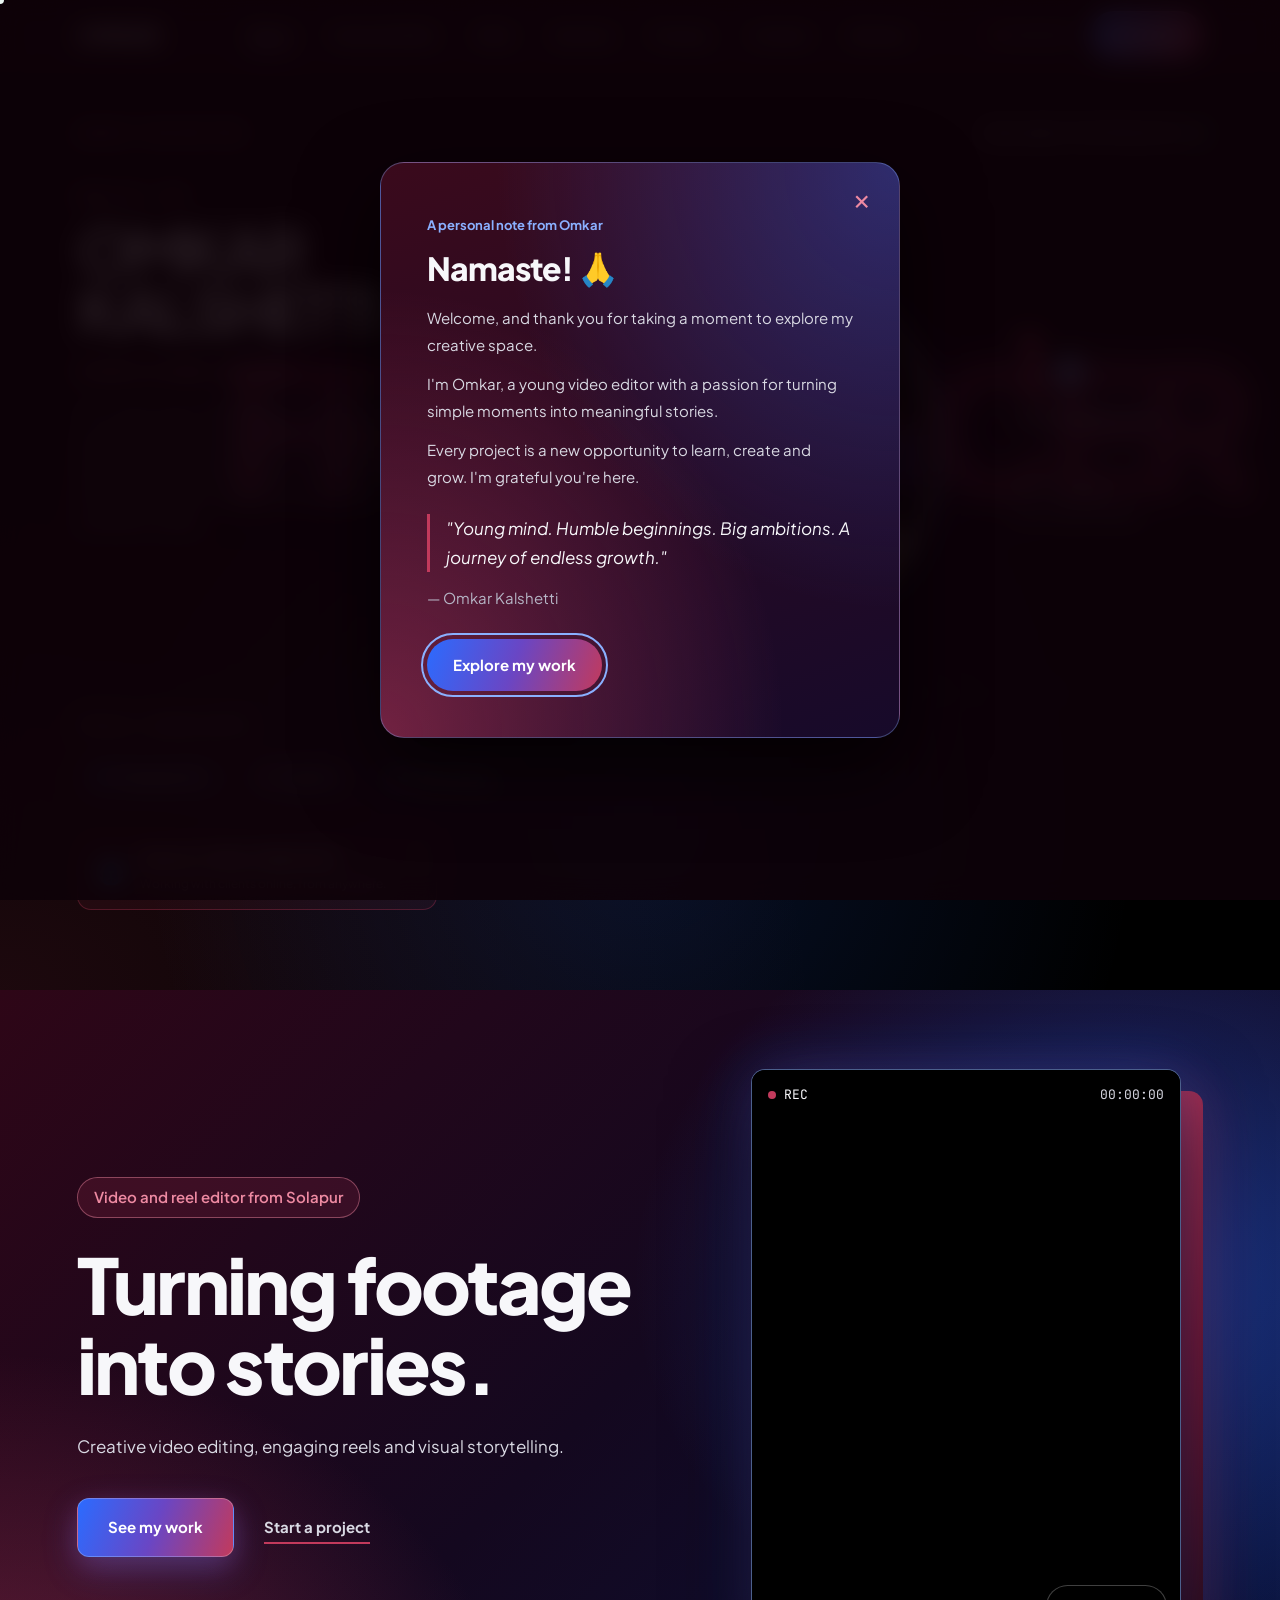
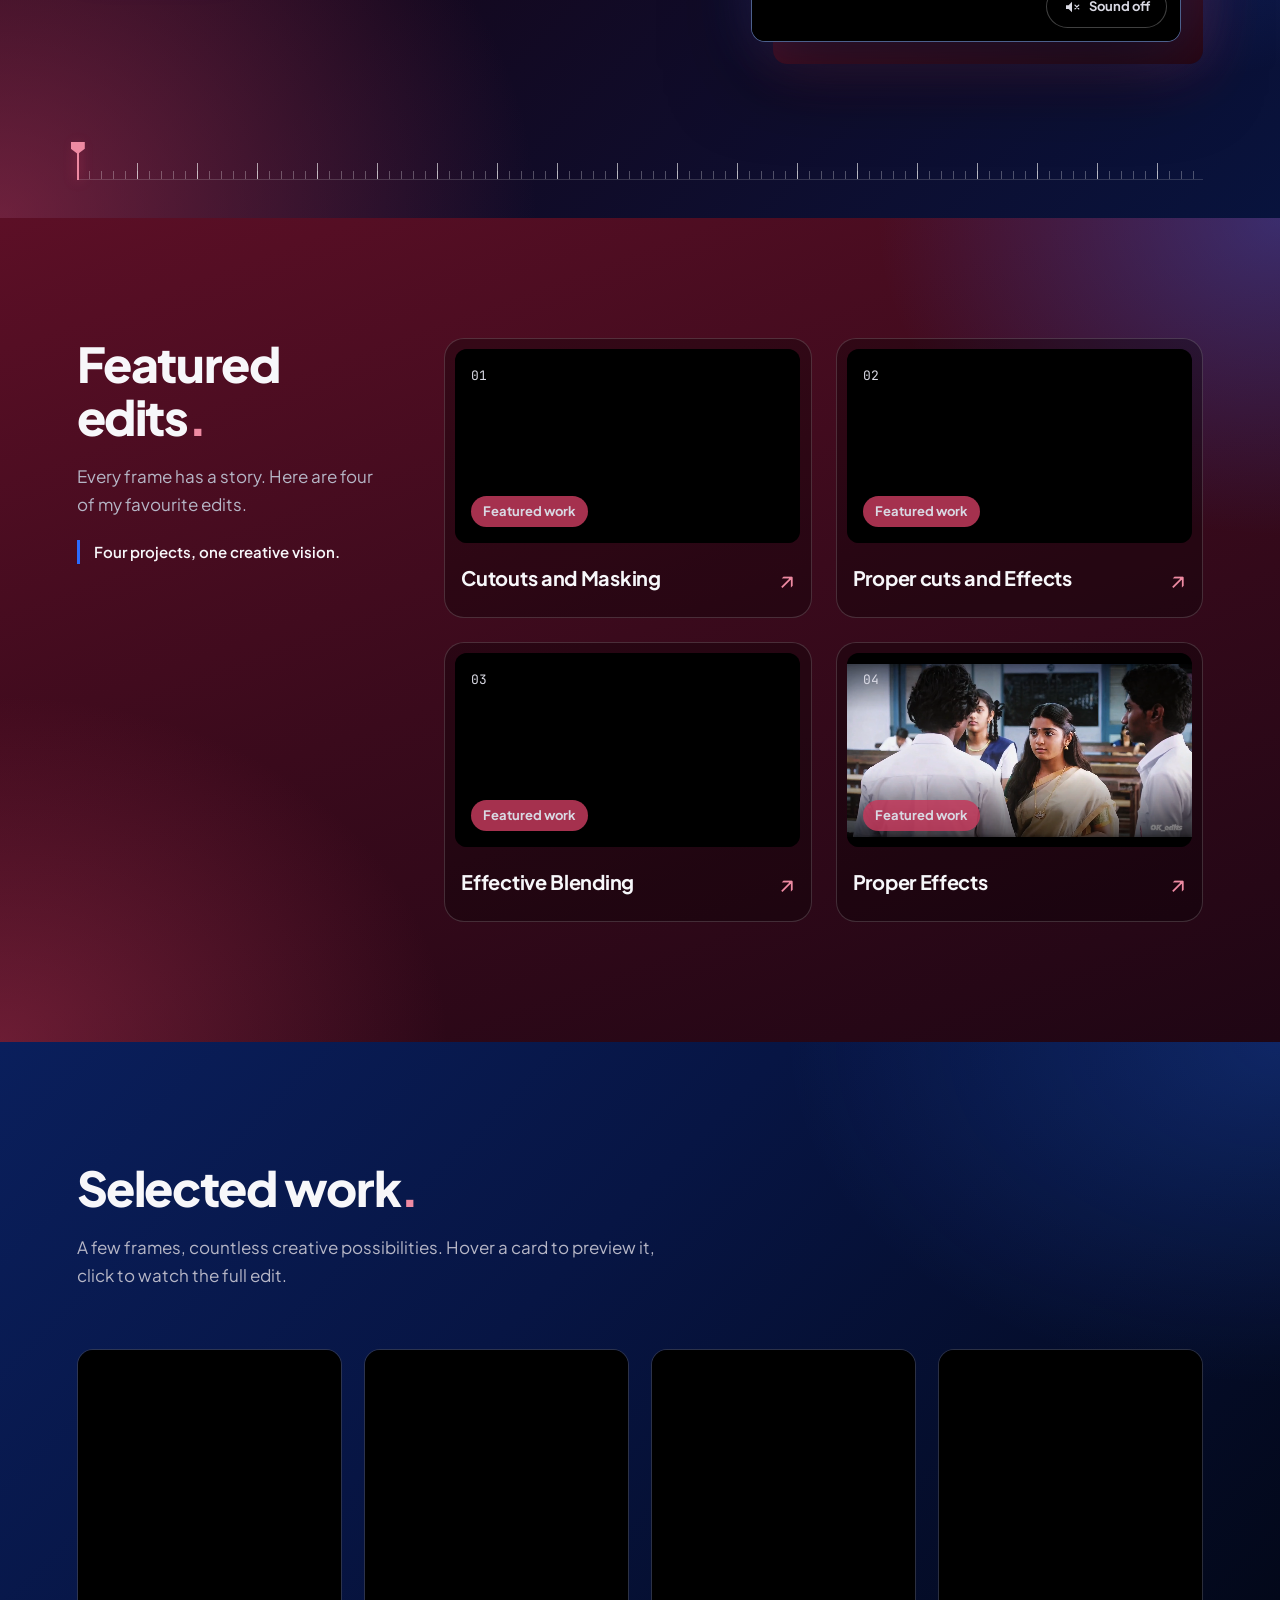
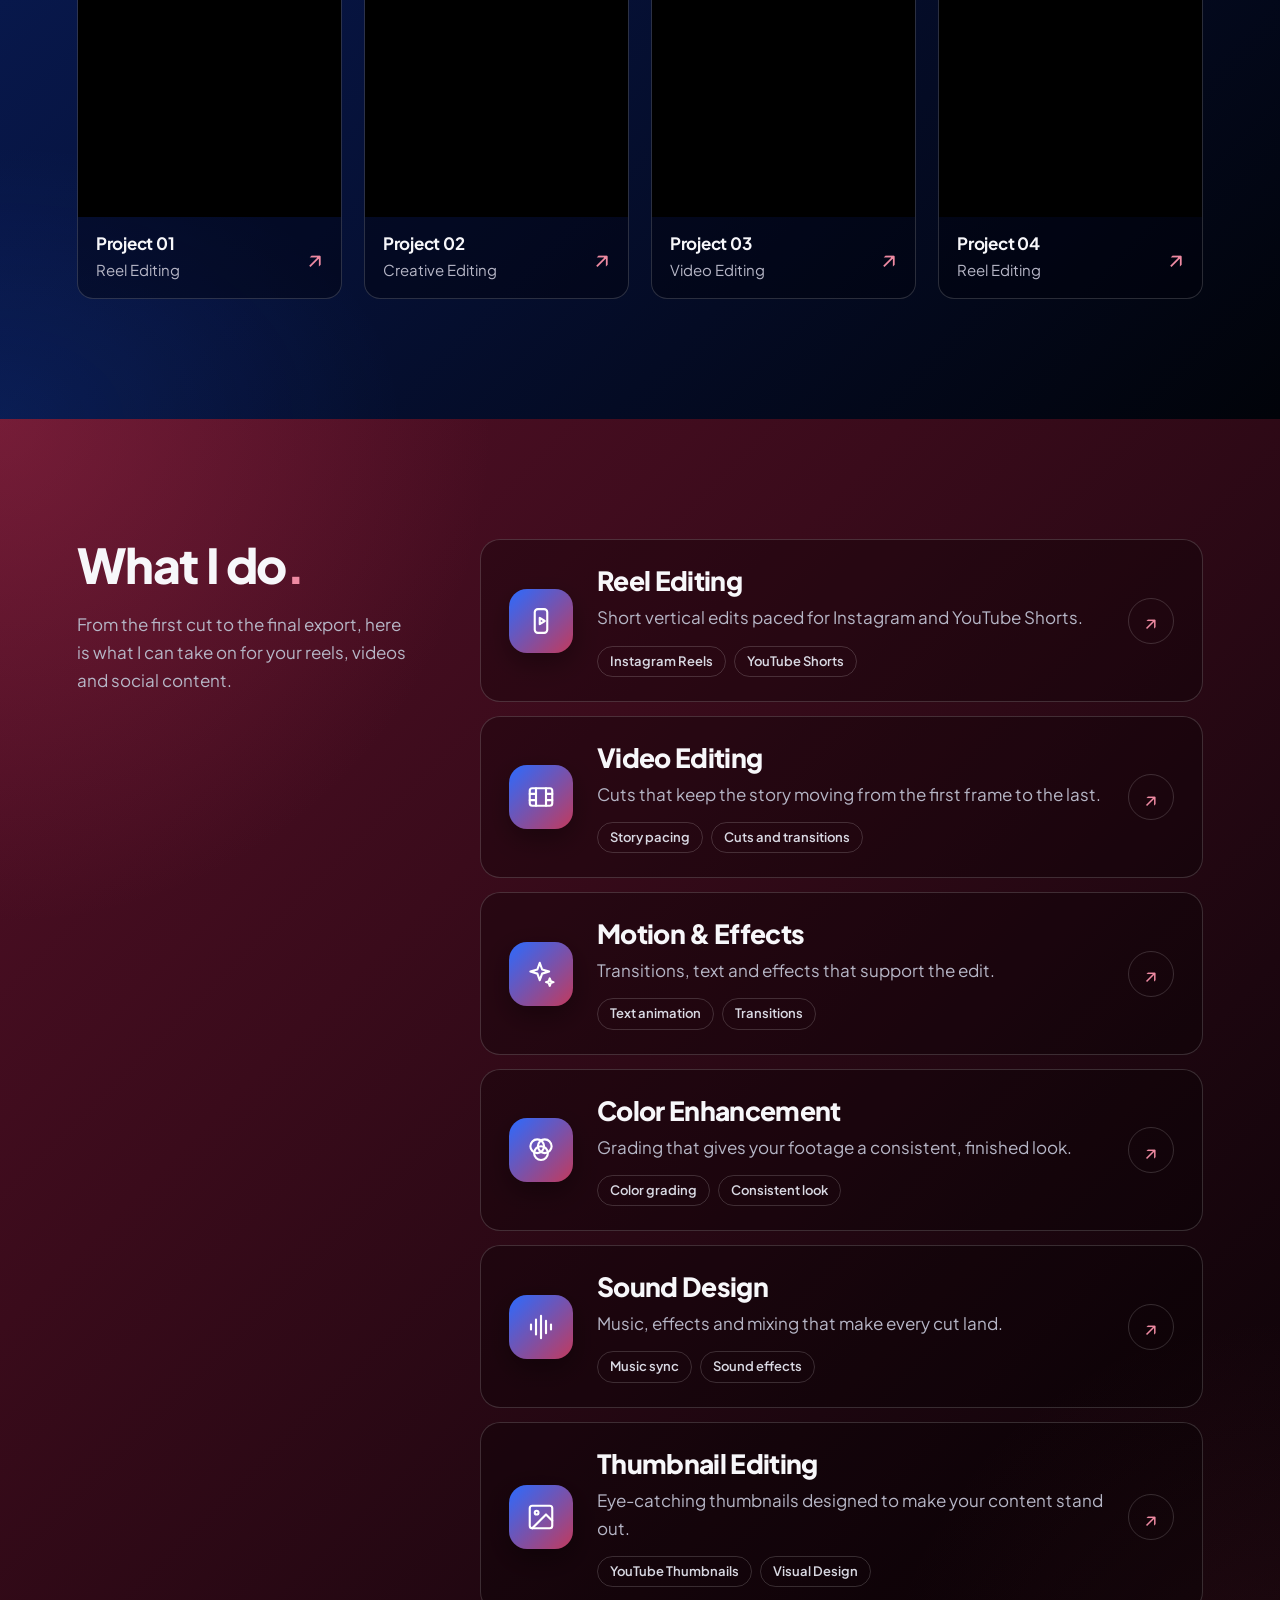
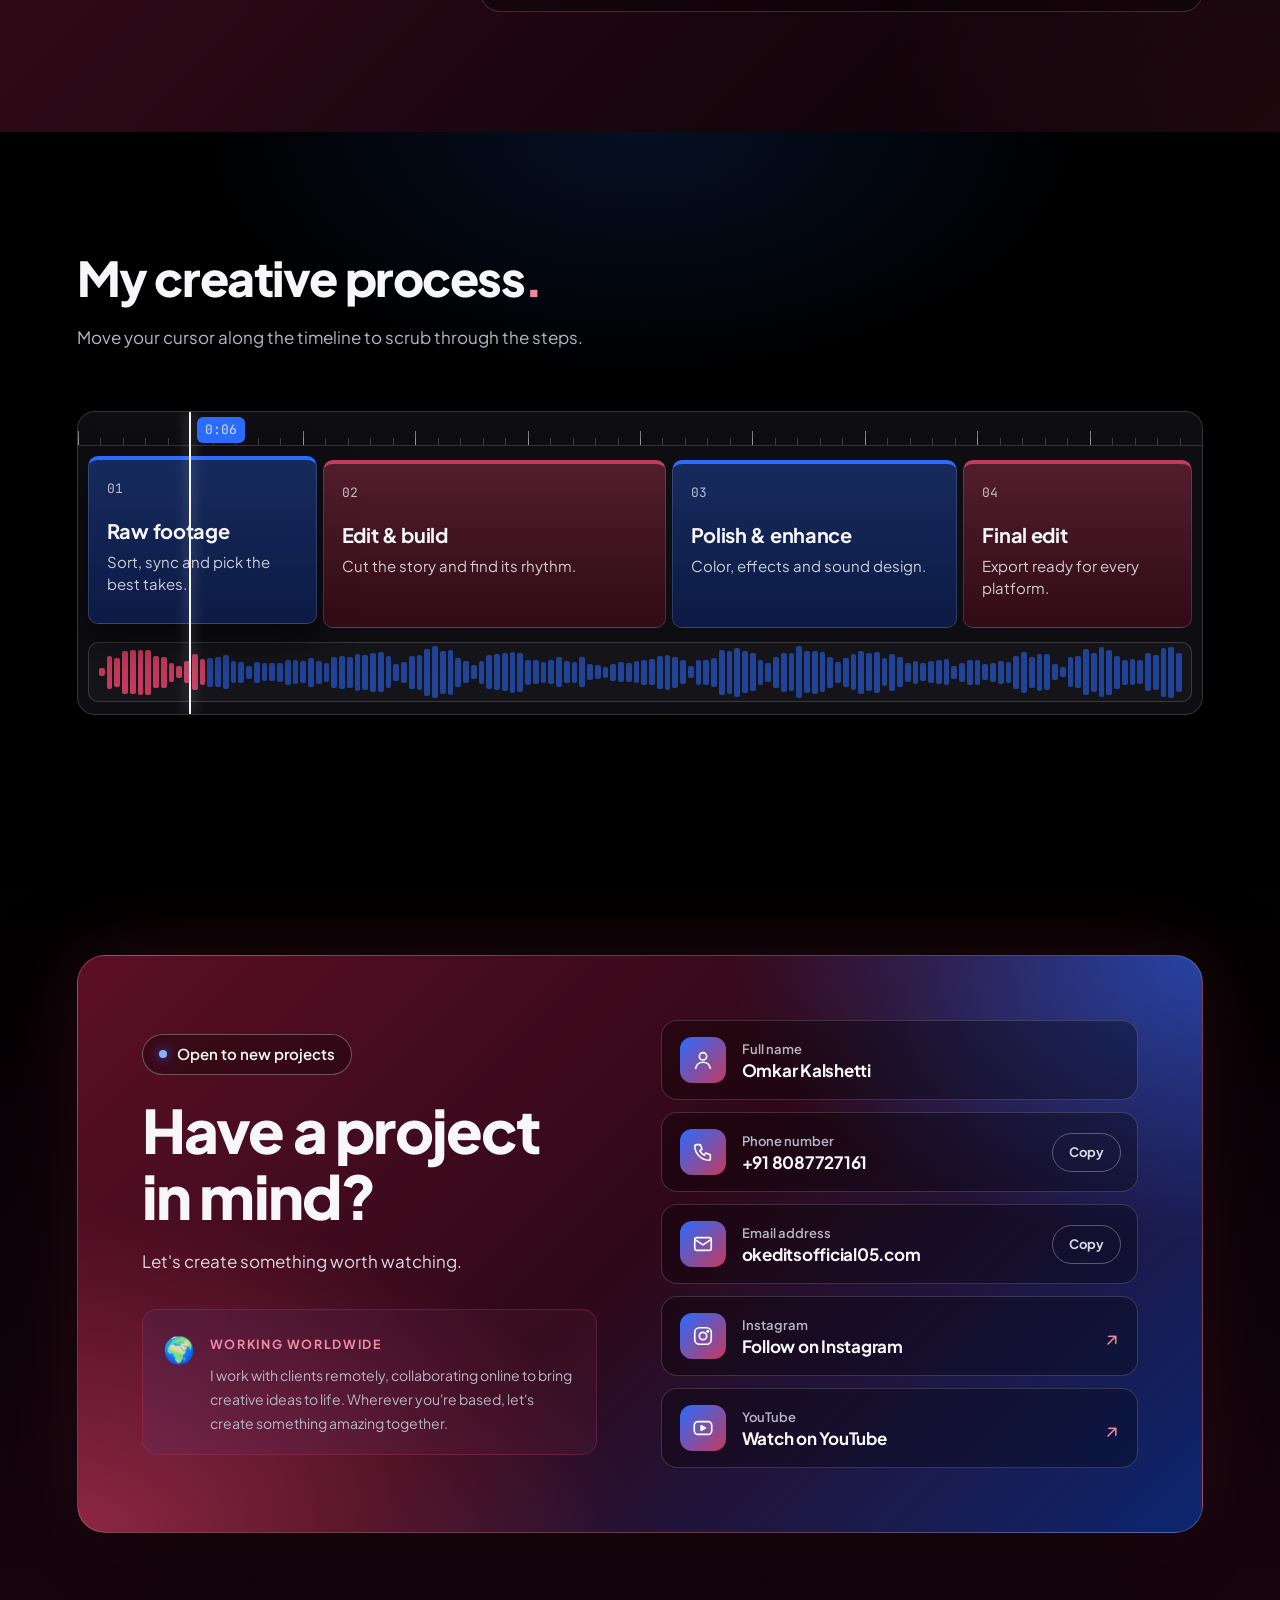
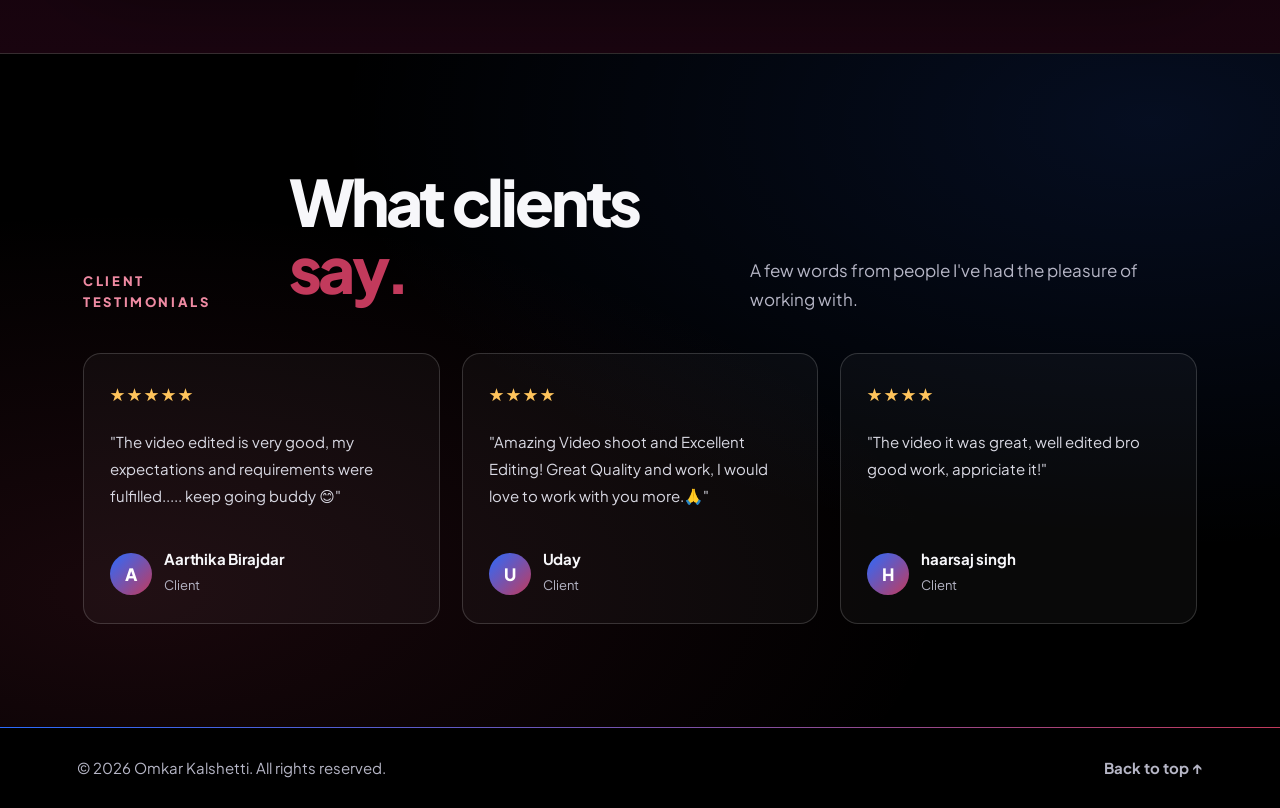
<file: index.html>
<!DOCTYPE html>
<html lang="en">

<head>
    <meta charset="UTF-8">
    <meta name="viewport" content="width=device-width, initial-scale=1.0">
    <meta name="theme-color" content="#000000">

    <title>Omkar Kalshetti | Video Editor</title>

    <meta name="description"
        content="Portfolio of Omkar Kalshetti, video and reel editor from Solapur, Maharashtra.">

    <link rel="icon" href="data:image/svg+xml,%3Csvg xmlns='http://www.w3.org/2000/svg' viewBox='0 0 32 32'%3E%3Crect width='32' height='32' rx='8' fill='%23000'/%3E%3Ctext x='6' y='23' font-size='20' font-weight='800' fill='%23fff' font-family='sans-serif'%3EO%3C/text%3E%3Ccircle cx='25' cy='23' r='3' fill='%23c23a5c'/%3E%3C/svg%3E">

    <link rel="preconnect" href="https://fonts.googleapis.com">
    <link rel="preconnect" href="https://fonts.gstatic.com" crossorigin>
    <link href="https://fonts.googleapis.com/css2?family=Plus+Jakarta+Sans:wght@400;500;600;700;800&family=JetBrains+Mono:wght@500&display=swap" rel="stylesheet">
    <link rel="stylesheet" href="style.css">
</head>

<body>

    <a class="skip-link" href="#main">Skip to content</a>

    <!-- Scroll progress: the page is a timeline, this is the playhead -->
    <div class="scroll-progress" id="scrollProgress" aria-hidden="true"></div>

    <!-- NAVIGATION -->
    <header class="navbar" id="navbar">

        <a href="#home" class="logo" aria-label="Omkar Kalshetti, back to top">
            OMKAR<span>.</span>
        </a>

        
<nav id="mainNav" aria-label="Main navigation">
    <a href="#about">About</a>
    <a href="#showreel">Featured Edits</a>
    <a href="#work">Work</a>
    <a href="#services">Services</a>
    <a href="#process">Process</a>
    <a href="#contact">Contact</a>
    <a href="#reviews">Reviews</a>
</nav>


        <div class="nav-right">
            <span class="timecode" aria-hidden="true">
                <i class="timecode-dot"></i>
                <span id="scrollTimecode">00:00:00</span>
            </span>

            <a href="#contact" class="nav-button magnetic">Let's talk</a>

            <button class="menu-toggle" id="menuToggle" type="button"
                aria-label="Open menu" aria-expanded="false"
                aria-controls="mainNav">
                <span></span><span></span>
            </button>
        </div>

    </header>


    <main id="main">

    <!-- ABOUT SECTION -->
<section class="about" id="about">

    <div class="about-topline">
        <span>ABOUT THE EDITOR</span>
        <span class="about-availability">AVAILABLE FOR PROJECTS <i></i></span>
    </div>

    <div class="about-stage">

        <!-- INTRODUCTION -->
        <div class="about-copy">
            <p class="about-hello">HELLO, I'M</p>

            <h2>
                OMKAR<br>
                KALSHETTI<span>.</span>
            </h2>

            <h3>VIDEO &amp; REEL EDITOR</h3>

            <p class="about-description">
                I'm a video editor from Solapur, Maharashtra,
                passionate about turning raw footage into
                engaging visual stories. I enjoy experimenting
                with creative edits, smooth transitions and
                cinematic visuals.
            </p>
        </div>

        <!-- PORTRAIT -->
        <div class="about-portrait">
            <span class="about-background-word" style="font-size: clamp(6rem, 14vw, 13rem); white-space: nowrap;">FREELANCER</span>

            <img
                src="assets/images/omkar.png"
                alt="Omkar Kalshetti - Video Editor"
            >
        </div>

        <!-- EXPERIENCE -->
        <div class="about-stats">
            <div class="about-stat">
                <strong>1<span>+</span></strong>
                <p>YEAR EXPERIENCE</p>
            </div>

            <div class="about-side-note">
                Turning ideas<br>
                into visual stories.
            </div>
        </div>

    </div>

    <!-- SOFTWARE TOOLS -->
    <div class="about-tools">
        <p>TOOLS I WORK WITH</p>

        <div class="tools" aria-label="Editing tools">
            <span>Premiere Pro</span>
            <span>CapCut</span>
            <span>Photoshop</span>
        </div>
        <div class="about-remote">
    <span class="remote-icon">🌐</span>
    <div>
        <strong>Remote / Online Collaboration</strong>
        <p>Working with clients online, from anywhere.</p>
    </div>
</div>
    </div>

</section>








    <!-- HERO SECTION -->
    <section class="hero" id="home">

        <div class="hero-content">

            <p class="hero-kicker">Video and reel editor from Solapur</p>

            <h1>
                <span class="line"><span>Turning footage</span></span>
                <span class="line"><span>into stories.</span></span>
            </h1>

            <p class="hero-description">
                Creative video editing, engaging reels
                and visual storytelling.
            </p>

            <div class="hero-actions">
                <a href="#work" class="primary-button magnetic">See my work</a>
                <a href="#contact" class="text-link">Start a project</a>
            </div>

        </div>

        <div class="hero-visual" id="heroVisual">

            <div class="monitor">

                <video id="heroVideo" class="rotate-ccw" autoplay muted loop playsinline>
                    <source src="assets/videos/project-07.mp4" type="video/mp4">
                </video>

                <div class="monitor-bar" aria-hidden="true">
                    <span class="rec"><i></i>REC</span>
                    <span id="heroTimecode">00:00:00</span>
                </div>

            </div>

            <button
                class="hero-audio-toggle"
                id="heroAudioToggle"
                type="button"
                aria-label="Turn sound on"
                aria-pressed="false"
                title="Turn sound on"
            >
                <svg class="icon-off" viewBox="0 0 24 24" width="18" height="18" aria-hidden="true">
                    <path d="M4 9.5v5h3.5L12 19V5L7.5 9.5H4z" fill="currentColor"/>
                    <path d="M16 9.5l5 5m0-5l-5 5" fill="none" stroke="currentColor" stroke-width="1.8" stroke-linecap="round"/>
                </svg>
                <svg class="icon-on" viewBox="0 0 24 24" width="18" height="18" aria-hidden="true">
                    <path d="M4 9.5v5h3.5L12 19V5L7.5 9.5H4z" fill="currentColor"/>
                    <path d="M15.5 8.5a5 5 0 0 1 0 7M18 6a8.5 8.5 0 0 1 0 12" fill="none" stroke="currentColor" stroke-width="1.8" stroke-linecap="round"/>
                </svg>
                <span id="heroAudioText">Sound off</span>
            </button>

        </div>

        <!-- Draggable ruler that follows the hero video -->
        <div class="hero-ruler" id="heroRuler" aria-hidden="true">
            <div class="hero-playhead" id="heroPlayhead"></div>
        </div>

    </section>



    <!-- FEATURED EDITS -->
    <section class="showreel" id="showreel">

        <div class="showreel-heading">

            <h2>Featured edits<span>.</span></h2>

            <p class="showreel-description">
                Every frame has a story. Here are four of my favourite edits.
            </p>

            <p class="showreel-count">Four projects, one creative vision.</p>

        </div>


        <div class="showreel-grid">

            <!-- VIDEO ONE -->
            <article class="showreel-card">

                <div class="showreel-video">

                    <video class="featured-video rotate-ccw" playsinline preload="metadata">
                        <source src="assets/videos/project-05.mp4" type="video/mp4">
                    </video>

                    <div class="video-overlay">

                        <span class="video-number">01</span>

                        <span class="video-label">Featured work</span>

                    </div>

                </div>

                <div class="showreel-info">

                    <div>
                        <h3>Cutouts and Masking</h3>
                        
                    </div>

                    <span class="showreel-arrow" aria-hidden="true">↗</span>

                </div>

            </article>


            <!-- VIDEO TWO -->
            <article class="showreel-card">

                <div class="showreel-video">

                    <video class="featured-video rotate-ccw" playsinline preload="metadata">
                        <source src="assets/videos/project-06.mp4" type="video/mp4">
                    </video>

                    <div class="video-overlay">

                        <span class="video-number">02</span>

                        <span class="video-label">Featured work</span>

                    </div>

                </div>

                <div class="showreel-info">

                    <div>
                        <h3>Proper cuts and Effects</h3>
                        
                    </div>

                    <span class="showreel-arrow" aria-hidden="true">↗</span>

                </div>

            </article>
            <!-- VIDEO THREE -->
<article class="showreel-card">

    <div class="showreel-video">

        <video class="featured-video rotate-cw" playsinline preload="metadata">
            <source src="assets/videos/project-08.mp4" type="video/mp4">
        </video>

        <div class="video-overlay">
            <span class="video-number">03</span>
            <span class="video-label">Featured work</span>
        </div>

    </div>

    <div class="showreel-info">

        <div>
            <h3>Effective Blending</h3>
            
        </div>

        <span class="showreel-arrow" aria-hidden="true">↗</span>

    </div>

</article>
<!-- VIDEO FOUR -->
<article class="showreel-card">

    <div class="showreel-video">

        <video class="featured-video rotate-cw" playsinline preload="metadata">
            <source src="assets/videos/project-09.webm" type="video/webm">
        </video>

        <div class="video-overlay">
            <span class="video-number">04</span>
            <span class="video-label">Featured work</span>
        </div>

    </div>

    <div class="showreel-info">
        <div>
            <h3>Proper Effects</h3>
            
        </div>

        <span class="showreel-arrow" aria-hidden="true">↗</span>
    </div>

</article>

        </div>

    </section>



    <!-- SELECTED WORK -->
    <section class="work" id="work">

        <div class="section-head">
            <h2>Selected work<span>.</span></h2>

            <p class="work-description">
                A few frames, countless creative possibilities.
                Hover a card to preview it, click to watch the full edit.
            </p>
        </div>


        <div class="project-grid">

            <!-- PROJECT ONE -->
            <article class="project-card" data-title="Project One">

                <div class="project-media">

                    <video muted loop playsinline preload="metadata">
                        <source src="assets/videos/project-01.mp4" type="video/mp4">
                    </video>

                </div>

                <div class="project-info">

                    <div>
                        <h3>Project 01</h3>
                        <p>Reel Editing</p>
                    </div>

                    <span class="project-arrow" aria-hidden="true">↗</span>

                </div>

            </article>


            <!-- PROJECT TWO -->
            <article class="project-card" data-title="Project Two">

                <div class="project-media">

                    <video muted loop playsinline preload="metadata">
                        <source src="assets/videos/project-02.mp4" type="video/mp4">
                    </video>

                </div>

                <div class="project-info">

                    <div>
                        <h3>Project 02</h3>
                        <p>Creative Editing</p>
                    </div>

                    <span class="project-arrow" aria-hidden="true">↗</span>

                </div>

            </article>


            <!-- PROJECT THREE -->
            <article class="project-card" data-title="Project Three">

                <div class="project-media">

                    <video muted loop playsinline preload="metadata">
                        <source src="assets/videos/project-03.mp4" type="video/mp4">
                    </video>

                </div>

                <div class="project-info">

                    <div>
                        <h3>Project 03</h3>
                        <p>Video Editing</p>
                    </div>

                    <span class="project-arrow" aria-hidden="true">↗</span>

                </div>

            </article>


            <!-- PROJECT FOUR -->
            <article class="project-card" data-title="Project Four">

                <div class="project-media">

                    <video muted loop playsinline preload="metadata">
                        <source src="assets/videos/project-04.mp4" type="video/mp4">
                    </video>

                </div>

                <div class="project-info">

                    <div>
                        <h3>Project 04</h3>
                        <p>Reel Editing</p>
                    </div>

                    <span class="project-arrow" aria-hidden="true">↗</span>

                </div>

            </article>

        </div>

    </section>



    <!-- SERVICES -->
    <section class="services" id="services">

        <div class="services-intro">
            <h2>What I do<span>.</span></h2>
            <p class="services-lead">
                From the first cut to the final export, here is what
                I can take on for your reels, videos and social content.
            </p>
        </div>

        <ul class="service-list">

            <li class="service-row">
                <span class="service-icon"><svg viewBox="0 0 24 24" aria-hidden="true"><rect x="7" y="2.5" width="10" height="19" rx="2.5"/><path d="M11 9.5v5l4-2.5z"/></svg></span>
                <div class="service-text">
                    <h3>Reel Editing</h3>
                    <p>Short vertical edits paced for Instagram and YouTube Shorts.</p>
                    <div class="service-tags"><span>Instagram Reels</span><span>YouTube Shorts</span></div>
                </div>
                <span class="service-arrow" aria-hidden="true">↗</span>
            </li>

            <li class="service-row">
                <span class="service-icon"><svg viewBox="0 0 24 24" aria-hidden="true"><rect x="3" y="5" width="18" height="14" rx="2"/><path d="M8 5v14M16 5v14M3 9.5h5M3 14.5h5M16 9.5h5M16 14.5h5"/></svg></span>
                <div class="service-text">
                    <h3>Video Editing</h3>
                    <p>Cuts that keep the story moving from the first frame to the last.</p>
                    <div class="service-tags"><span>Story pacing</span><span>Cuts and transitions</span></div>
                </div>
                <span class="service-arrow" aria-hidden="true">↗</span>
            </li>

            <li class="service-row">
                <span class="service-icon"><svg viewBox="0 0 24 24" aria-hidden="true"><path d="M11 3l1.9 5.4L18.5 10l-5.6 1.7L11 17l-1.9-5.3L3.5 10l5.6-1.6z"/><path d="M19 15.5l.8 2.2 2.2.8-2.2.8-.8 2.2-.8-2.2-2.2-.8 2.2-.8z"/></svg></span>
                <div class="service-text">
                    <h3>Motion &amp; Effects</h3>
                    <p>Transitions, text and effects that support the edit.</p>
                    <div class="service-tags"><span>Text animation</span><span>Transitions</span></div>
                </div>
                <span class="service-arrow" aria-hidden="true">↗</span>
            </li>

            <li class="service-row">
                <span class="service-icon"><svg viewBox="0 0 24 24" aria-hidden="true"><circle cx="9" cy="9" r="5.5"/><circle cx="15" cy="9" r="5.5"/><circle cx="12" cy="14.5" r="5.5"/></svg></span>
                <div class="service-text">
                    <h3>Color Enhancement</h3>
                    <p>Grading that gives your footage a consistent, finished look.</p>
                    <div class="service-tags"><span>Color grading</span><span>Consistent look</span></div>
                </div>
                <span class="service-arrow" aria-hidden="true">↗</span>
            </li>

            <li class="service-row">
                <span class="service-icon"><svg viewBox="0 0 24 24" aria-hidden="true"><path d="M4 10v4M8 6v12M12 3v18M16 7v10M20 10v4"/></svg></span>
                <div class="service-text">
                    <h3>Sound Design</h3>
                    <p>Music, effects and mixing that make every cut land.</p>
                    <div class="service-tags"><span>Music sync</span><span>Sound effects</span></div>
                </div>
                <span class="service-arrow" aria-hidden="true">↗</span>
            </li>

<!-- THUMBNAIL EDITING -->
<li class="service-row">
    <span class="service-icon">
        <svg viewBox="0 0 24 24" aria-hidden="true">
            <rect x="3" y="3" width="18" height="18" rx="2"/>
            <circle cx="8.5" cy="8.5" r="1.5"/>
            <path d="M21 15l-5-5L5 21"/>
        </svg>
    </span>

    <div class="service-text">
        <h3>Thumbnail Editing</h3>
        <p>Eye-catching thumbnails designed to make your content stand out.</p>
        <div class="service-tags">
            <span>YouTube Thumbnails</span>
            <span>Visual Design</span>
        </div>
    </div>

    <span class="service-arrow" aria-hidden="true">↗</span>
</li>


        </ul>

    </section>



    
    <!-- PROCESS -->
    <section class="process" id="process">

        <div class="section-head">
            <h2>My creative process<span>.</span></h2>
            <p class="process-hint">Move your cursor along the timeline to scrub through the steps.</p>
        </div>

        <div class="timeline" id="timeline">

            <div class="timeline-body" id="timelineBody">

                <div class="timeline-ruler" aria-hidden="true"></div>

                <div class="clips">

                    <article class="clip">
                        <span class="clip-step">01</span>
                        <h3>Raw footage</h3>
                        <p>Sort, sync and pick the best takes.</p>
                    </article>

                    <article class="clip">
                        <span class="clip-step">02</span>
                        <h3>Edit &amp; build</h3>
                        <p>Cut the story and find its rhythm.</p>
                    </article>

                    <article class="clip">
                        <span class="clip-step">03</span>
                        <h3>Polish &amp; enhance</h3>
                        <p>Color, effects and sound design.</p>
                    </article>

                    <article class="clip">
                        <span class="clip-step">04</span>
                        <h3>Final edit</h3>
                        <p>Export ready for every platform.</p>
                    </article>

                </div>

                <div class="waveform" id="waveform" aria-hidden="true"></div>

                <div class="playhead" id="playhead" aria-hidden="true">
                    <span id="playheadTime">0:06</span>
                </div>

            </div>

        </div>

    </section>



    <!-- CONTACT SECTION -->
    <section class="contact" id="contact">

        <div class="contact-panel">

            <div class="contact-intro">

                <p class="contact-status"><i></i>Open to new projects</p>

                <h2>Have a project in mind?</h2>

                <p class="contact-lead">Let's create something worth watching.</p>
                <div class="remote-message">
    <span>🌍</span>
    <div>
        <strong>WORKING WORLDWIDE</strong>
        <p>
            I work with clients remotely, collaborating online
            to bring creative ideas to life. Wherever you're based,
            let's create something amazing together.
        </p>
    </div>
</div>

                

            </div>

            <ul class="contact-list">

                <li class="contact-row">
                    <div class="contact-main">
                        <span class="contact-icon"><svg viewBox="0 0 24 24" aria-hidden="true"><circle cx="12" cy="8" r="4"/><path d="M4 21c1-4.5 4.5-6.5 8-6.5s7 2 8 6.5"/></svg></span>
                        <div>
                            <small>Full name</small>
                            <h3>Omkar Kalshetti</h3>
                        </div>
                    </div>
                </li>

                <li class="contact-row">
                    <a href="tel:+91XXXXXXXXXX" class="contact-main">
                        <span class="contact-icon"><svg viewBox="0 0 24 24" aria-hidden="true"><path d="M5 4h4l2 5-2.5 1.5a11 11 0 0 0 5 5L15 13l5 2v4a2 2 0 0 1-2 2A16 16 0 0 1 3 6a2 2 0 0 1 2-2z"/></svg></span>
                        <div>
                            <small>Phone number</small>
                            <h3>+91 8087727161</h3>
                        </div>
                    </a>
                    <button class="copy-btn" type="button" data-copy="+91 8087727161">Copy</button>
                </li>

                <li class="contact-row">
                    <a href="mailto:your-email@exampl.com" class="contact-main">
                        <span class="contact-icon"><svg viewBox="0 0 24 24" aria-hidden="true"><rect x="3" y="5" width="18" height="14" rx="2"/><path d="M3 7l9 6 9-6"/></svg></span>
                        <div>
                            <small>Email address</small>
                            <h3>okeditsofficial05.com</h3>
                        </div>
                    </a>
                    <button class="copy-btn" type="button" data-copy="okeditsofficial05.com">Copy</button>
                </li>

                <li class="contact-row">
                    <a href="https://www.instagram.com/okedits_18?utm_source=qr&dlrf=NjNqam80N28xNWJx" target="_blank" rel="noopener noreferrer" class="contact-main">
                        <span class="contact-icon"><svg viewBox="0 0 24 24" aria-hidden="true"><rect x="3" y="3" width="18" height="18" rx="5"/><circle cx="12" cy="12" r="4"/><circle cx="17.2" cy="6.8" r=".8" fill="currentColor"/></svg></span>
                        <div>
                            <small>Instagram</small>
                            <h3>Follow on Instagram</h3>
                        </div>
                        <span class="contact-go" aria-hidden="true">↗</span>
                    </a>
                </li>

                <li class="contact-row">
                    <a href="https://youtube.com/@okedits_04?si=cLxcb7mhDh_JuVtX" target="_blank" rel="noopener noreferrer" class="contact-main">
                        <span class="contact-icon"><svg viewBox="0 0 24 24" aria-hidden="true"><rect x="2.5" y="5" width="19" height="14" rx="4"/><path d="M10 9.5v5l4.5-2.5z" fill="currentColor"/></svg></span>
                        <div>
                            <small>YouTube</small>
                            <h3>Watch on YouTube</h3>
                        </div>
                        <span class="contact-go" aria-hidden="true">↗</span>
                    </a>
                </li>

            </ul>

        </div>

    </section>

    

<!-- CLIENT TESTIMONIALS -->
<section class="reviews" id="reviews">

    <div class="reviews-inner">

        <div class="reviews-heading">
            <p class="reviews-kicker">CLIENT TESTIMONIALS</p>
            <h2>What clients <span>say.</span></h2>
            <p class="reviews-lead">
                A few words from people I've had the pleasure of working with.
            </p>
        </div>

        <div class="testimonial-grid">

            <!-- CLIENT REVIEW 1 -->
            <article class="testimonial-card">
                <div class="testimonial-stars">★★★★★</div>
                <p class="testimonial-text">
                    "The video edited is very good, my expectations and requirements were fulfilled..... keep going buddy 😊"
                </p>
                <div class="testimonial-author">
                    <span class="testimonial-avatar">A</span>
                    <div>
                        <h3>Aarthika Birajdar</h3>
                        <span>Client</span>
                    </div>
                </div>
            </article>

            <!-- CLIENT REVIEW 2 -->
            <article class="testimonial-card">
                <div class="testimonial-stars">★★★★</div>
                <p class="testimonial-text">
                    "Amazing Video shoot and Excellent Editing! Great Quality and work, I would love to work with you more.🙏"
                </p>
                <div class="testimonial-author">
                    <span class="testimonial-avatar">U</span>
                    <div>
                        <h3>Uday</h3>
                        <span>Client</span>
                    </div>
                </div>
            </article>

            <!-- CLIENT REVIEW 3 -->
            <article class="testimonial-card">
                <div class="testimonial-stars">★★★★</div>
                <p class="testimonial-text">
                    "The video it was great, well edited bro good work, appriciate it!"
                </p>
                <div class="testimonial-author">
                    <span class="testimonial-avatar">H</span>
                    <div>
                        <h3>haarsaj singh</h3>
                        <span>Client</span>
                    </div>
                </div>
            </article>

        </div>

    </div>

</section>



    </main>



    <!-- FOOTER -->
    <footer>
        <p>© 2026 Omkar Kalshetti. All rights reserved.</p>
        <a href="#home">Back to top ↑</a>
    </footer>



    <!-- VIDEO POPUP -->
    <div class="video-modal" id="videoModal" aria-hidden="true"
        role="dialog" aria-modal="true" aria-label="Video player">

        <p class="modal-hint">Press Esc or click outside to close</p>

        <button class="modal-close" id="closeModal"
            type="button" aria-label="Close video">
            ✕
        </button>

        <div class="modal-player" id="modalPlayer" tabindex="-1">

            <video id="modalVideo" playsinline></video>

            <!-- CUSTOM VIDEO CONTROLS -->
            <div class="modal-controls">

                <button id="modalPlayPause" class="ctrl-play" data-state="paused"
                    type="button" aria-label="Play video"></button>

                <span id="modalCurrentTime">0:00</span>

                <input
                    type="range"
                    id="modalSeek"
                    min="0"
                    max="100"
                    step="any"
                    value="0"
                    aria-label="Video progress"
                >

                <span id="modalDuration">0:00</span>

                <button id="modalMute" class="ctrl-mute" data-muted="false"
                    type="button" aria-label="Mute video">
                    <svg class="icon-on" viewBox="0 0 24 24" width="22" height="22" aria-hidden="true">
                        <path d="M4 9.5v5h3.5L12 19V5L7.5 9.5H4z" fill="currentColor"/>
                        <path d="M15.5 8.5a5 5 0 0 1 0 7M18 6a8.5 8.5 0 0 1 0 12" fill="none" stroke="currentColor" stroke-width="1.8" stroke-linecap="round"/>
                    </svg>
                    <svg class="icon-off" viewBox="0 0 24 24" width="22" height="22" aria-hidden="true">
                        <path d="M4 9.5v5h3.5L12 19V5L7.5 9.5H4z" fill="currentColor"/>
                        <path d="M16 9.5l5 5m0-5l-5 5" fill="none" stroke="currentColor" stroke-width="1.8" stroke-linecap="round"/>
                    </svg>
                </button>

            </div>
        </div>

    </div>



    <!-- WELCOME POPUP -->
    <div class="welcome-overlay" id="welcomePopup"
        role="dialog" aria-modal="true"
        aria-labelledby="welcomeTitle">

        <div class="welcome-card">

            <button class="welcome-close" id="closeWelcome"
                type="button" aria-label="Close welcome message">
                ×
            </button>

            <span class="welcome-label">A personal note from Omkar</span>

            <h2 id="welcomeTitle">Namaste! 🙏</h2>

            <p>
                Welcome, and thank you for taking a moment
                to explore my creative space.
            </p>

            <p>
                I'm Omkar, a young video editor with a passion
                for turning simple moments into meaningful stories.
            </p>

            <p>
                Every project is a new opportunity to learn,
                create and grow. I'm grateful you're here.
            </p>

            <div class="welcome-quote">
                "Young mind. Humble beginnings.
                Big ambitions. A journey of endless growth."
            </div>

            <span class="welcome-signature">
                — Omkar Kalshetti
            </span>

            <button class="welcome-button magnetic" id="explorePortfolio"
                type="button">
                Explore my work
            </button>

        </div>

    </div>



    <!-- JAVASCRIPT -->
    <script src="script.js"></script>

</body>
</html>
</file>
<file: style.css>
/* =========================================
   OMKAR KALSHETTI: VIDEO EDITOR PORTFOLIO
   Black, electric blue and burgundy.
   One font family, one type scale.
========================================= */

:root {
    /* Colour */
    --black: #000000;
    --panel: #0d0d12;

    --blue: #2b6bff;
    --blue-soft: #8ab0ff;
    --blue-deep: #0c2670;
    --navy: #071238;

    --burgundy: #7b1531;
    --burgundy-rich: #5c0f26;
    --burgundy-deep: #2a0714;
    --burgundy-bright: #c23a5c;
    --burgundy-soft: #ee8aa2;

    --white: #f7f7fa;
    --text: #d9d9e3;
    --muted: #b6b6c6;
    --line: rgba(255, 255, 255, .16);

    /* Type: one family, one scale */
    --font: 'Plus Jakarta Sans', 'Inter', system-ui, -apple-system, 'Segoe UI', sans-serif;
    --mono: 'JetBrains Mono', ui-monospace, 'SFMono-Regular', Menlo, monospace;

    --fs-xs: .8125rem;                          /* 13px labels, timecodes */
    --fs-sm: .9375rem;                          /* 15px nav, buttons, meta */
    --fs-base: 1.0625rem;                       /* 17px body */
    --fs-h3: 1.25rem;                           /* 20px card titles */
    --fs-h3-lg: clamp(1.35rem, 2.2vw, 1.65rem); /* service titles */
    --fs-h2: clamp(2rem, 4vw, 3rem);            /* section headings */
    --fs-h2-lg: clamp(2.25rem, 5vw, 3.75rem);   /* closing statement */
    --fs-hero: clamp(2.75rem, 6vw, 5.25rem);

    --pad: clamp(22px, 6vw, 120px);
    --ease: cubic-bezier(.2, .8, .2, 1);
}

*,
*::before,
*::after {
    margin: 0;
    padding: 0;
    box-sizing: border-box;
}

html {
    scroll-behavior: smooth;
    scroll-padding-top: 84px;
    background: var(--black);
}

body {
    background: var(--black);
    color: var(--text);
    font-family: var(--font);
    font-size: var(--fs-base);
    line-height: 1.65;
    overflow-x: hidden;
    -webkit-font-smoothing: antialiased;
}

/* Film grain, very light */
body::after {
    content: "";
    position: fixed;
    inset: 0;
    z-index: 1200;
    pointer-events: none;
    opacity: .05;
    background-image: url("data:image/svg+xml,%3Csvg xmlns='http://www.w3.org/2000/svg' width='160' height='160'%3E%3Cfilter id='n'%3E%3CfeTurbulence type='fractalNoise' baseFrequency='.9' numOctaves='2' stitchTiles='stitch'/%3E%3C/filter%3E%3Crect width='100%25' height='100%25' filter='url(%23n)'/%3E%3C/svg%3E");
}

h1, h2, h3, .logo {
    font-family: var(--font);
    color: var(--white);
}

a {
    color: inherit;
    text-decoration: none;
}

button {
    font: inherit;
    color: inherit;
}

ul {
    list-style: none;
}

section {
    padding: clamp(72px, 10vw, 120px) var(--pad);
}

::selection {
    background: rgba(194, 58, 92, .5);
    color: #fff;
}

.skip-link {
    position: fixed;
    top: -60px;
    left: 16px;
    z-index: 2000;
    padding: 10px 16px;
    border-radius: 8px;
    background: var(--blue);
    color: #fff;
    font-size: var(--fs-sm);
    font-weight: 700;
    transition: top .2s ease;
}

.skip-link:focus {
    top: 12px;
}

a:focus-visible,
button:focus-visible,
[tabindex]:focus-visible,
input:focus-visible {
    outline: 2px solid var(--blue-soft);
    outline-offset: 4px;
}

/* Shared headings */

h2 {
    font-size: var(--fs-h2);
    font-weight: 800;
    line-height: 1.1;
    letter-spacing: -.03em;
}

h2 span {
    color: var(--burgundy-soft);
}

h3 {
    font-size: var(--fs-h3);
    font-weight: 700;
    line-height: 1.25;
    letter-spacing: -.015em;
}

.section-head {
    max-width: 640px;
    margin-bottom: clamp(36px, 5vw, 60px);
}

.section-head h2 {
    margin-bottom: 18px;
}

.work-description,
.process-hint,
.showreel-description,
.services-lead {
    color: var(--muted);
    font-size: var(--fs-base);
    max-width: 50ch;
}

/* =========================================
   NAVIGATION
========================================= */

.scroll-progress {
    position: fixed;
    top: 0;
    left: 0;
    z-index: 1100;
    width: 100%;
    height: 3px;
    transform: scaleX(0);
    transform-origin: left;
    background: linear-gradient(90deg, var(--blue), var(--burgundy-bright));
    box-shadow: 0 0 14px rgba(194, 58, 92, .6);
}

.navbar {
    position: sticky;
    top: 0;
    z-index: 1000;
    min-height: 72px;
    padding: 0 var(--pad);
    display: flex;
    justify-content: space-between;
    align-items: center;
    gap: 24px;
    background: rgba(20, 4, 12, .55);
    border-bottom: 1px solid transparent;
    backdrop-filter: blur(20px) saturate(140%);
    -webkit-backdrop-filter: blur(20px) saturate(140%);
    transition: background .3s ease, border-color .3s ease;
}

.navbar.is-scrolled {
    background: rgba(8, 2, 6, .88);
    border-bottom-color: var(--line);
}

.logo {
    font-size: 1.4rem;
    font-weight: 800;
    letter-spacing: -.03em;
}

.logo span {
    color: var(--burgundy-bright);
}

.navbar nav {
    display: flex;
    align-items: center;
    gap: clamp(20px, 3vw, 44px);
}

.navbar nav a {
    position: relative;
    padding: 6px 0;
    color: var(--muted);
    font-size: var(--fs-sm);
    font-weight: 600;
    transition: color .25s ease;
}

.navbar nav a::after {
    content: "";
    position: absolute;
    left: 0;
    right: 0;
    bottom: 0;
    height: 2px;
    transform: scaleX(0);
    transform-origin: left;
    background: linear-gradient(90deg, var(--blue), var(--burgundy-bright));
    transition: transform .3s var(--ease);
}

.navbar nav a:hover,
.navbar nav a.is-active {
    color: var(--white);
}

.navbar nav a:hover::after,
.navbar nav a.is-active::after {
    transform: scaleX(1);
}

.nav-right {
    display: flex;
    align-items: center;
    gap: 20px;
}

.timecode {
    display: inline-flex;
    align-items: center;
    gap: 9px;
    font-family: var(--mono);
    font-size: var(--fs-xs);
    color: var(--muted);
    font-variant-numeric: tabular-nums;
}

.timecode-dot {
    width: 7px;
    height: 7px;
    border-radius: 50%;
    background: var(--burgundy-bright);
    box-shadow: 0 0 10px var(--burgundy-bright);
}

.nav-button {
    display: inline-block;
    padding: 11px 22px;
    border-radius: 999px;
    background: linear-gradient(110deg, var(--blue), var(--burgundy-bright));
    border: 1px solid rgba(255, 255, 255, .22);
    color: #fff;
    font-size: var(--fs-sm);
    font-weight: 700;
    transition: box-shadow .3s ease, transform .3s var(--ease);
}

.nav-button:hover {
    box-shadow: 0 0 28px rgba(194, 58, 92, .5), 0 0 22px rgba(43, 107, 255, .4);
}

.menu-toggle {
    display: none;
    width: 42px;
    height: 42px;
    border: 1px solid var(--line);
    border-radius: 50%;
    background: transparent;
    cursor: pointer;
    position: relative;
}

.menu-toggle span {
    position: absolute;
    left: 12px;
    right: 12px;
    height: 2px;
    background: var(--white);
    transition: transform .3s var(--ease), top .3s var(--ease);
}

.menu-toggle span:nth-child(1) { top: 16px; }
.menu-toggle span:nth-child(2) { top: 24px; }

.navbar.menu-open .menu-toggle span:nth-child(1) { top: 20px; transform: rotate(45deg); }
.navbar.menu-open .menu-toggle span:nth-child(2) { top: 20px; transform: rotate(-45deg); }

/* =========================================
   HERO
========================================= */

.hero {
    position: relative;
    min-height: calc(100svh - 72px);
    padding-top: 56px;
    padding-bottom: 130px;
    display: grid;
    grid-template-columns: minmax(0, 1.15fr) minmax(0, .85fr);
    align-items: center;
    gap: clamp(32px, 5vw, 90px);
    overflow: hidden;
    perspective: 1200px;
    background:
        radial-gradient(ellipse 55% 70% at 88% 35%, rgba(43, 107, 255, .42), transparent 70%),
        radial-gradient(ellipse 60% 80% at 0% 100%, rgba(194, 58, 92, .5), transparent 70%),
        linear-gradient(135deg, #2e0617 0%, #14081f 48%, #08133d 100%);
}

.hero-content {
    position: relative;
    z-index: 2;
}

.hero-kicker {
    display: inline-block;
    margin-bottom: 26px;
    padding: 7px 16px;
    border: 1px solid rgba(238, 138, 162, .45);
    border-radius: 999px;
    background: rgba(194, 58, 92, .16);
    color: var(--burgundy-soft);
    font-size: var(--fs-sm);
    font-weight: 600;
}

.hero h1 {
    font-size: var(--fs-hero);
    font-weight: 800;
    line-height: 1.04;
    letter-spacing: -.035em;
}

/* The one orchestrated moment: lines rise out of a mask on load */
.hero h1 .line {
    display: block;
    overflow: hidden;
    padding-bottom: .1em;
    margin-bottom: -.1em;
}

.hero h1 .line > span {
    display: block;
    transform: translateY(110%);
    animation: line-rise 1s var(--ease) forwards;
}

.hero h1 .line:nth-child(2) > span {
    animation-delay: .14s;
}

@keyframes line-rise {
    to { transform: translateY(0); }
}

.hero-description {
    max-width: 44ch;
    margin: 28px 0 38px;
    color: var(--text);
    font-size: var(--fs-base);
}

.hero-actions {
    display: flex;
    align-items: center;
    flex-wrap: wrap;
    gap: 14px 30px;
}

.primary-button {
    display: inline-block;
    padding: 16px 30px;
    border-radius: 12px;
    background: linear-gradient(110deg, var(--blue) 0%, #6a46c4 50%, var(--burgundy-bright) 100%);
    color: #fff;
    font-size: var(--fs-sm);
    font-weight: 700;
    border: 1px solid rgba(255, 255, 255, .24);
    box-shadow: 0 12px 34px rgba(43, 107, 255, .3), 0 8px 26px rgba(194, 58, 92, .3);
    transition: box-shadow .3s ease, transform .3s var(--ease);
}

.primary-button:hover {
    box-shadow: 0 16px 42px rgba(43, 107, 255, .45), 0 10px 30px rgba(194, 58, 92, .45);
}

.text-link {
    position: relative;
    padding: 4px 0;
    font-size: var(--fs-sm);
    font-weight: 700;
}

.text-link::after {
    content: "";
    position: absolute;
    left: 0;
    right: 0;
    bottom: 0;
    height: 2px;
    background: var(--burgundy-bright);
    transform-origin: left;
    transition: transform .35s var(--ease), background .3s ease;
}

.text-link:hover::after {
    background: var(--blue-soft);
    transform: scaleX(.4);
}

/* Monitor */

.hero-visual {
    position: relative;
    justify-self: end;
    width: min(100%, 430px);
    margin: 0 22px 22px 0;
    transition: transform .25s ease-out;
    will-change: transform;
}

.hero-visual::before {
    content: "";
    position: absolute;
    inset: 0;
    transform: translate(22px, 22px);
    border-radius: 14px;
    background: linear-gradient(160deg, var(--burgundy-bright) 0%, var(--burgundy) 55%, var(--burgundy-deep) 100%);
    box-shadow: 0 0 60px rgba(194, 58, 92, .35);
}

.monitor {
    position: relative;
    z-index: 1;
    aspect-ratio: 9 / 12;
    container-type: size;
    overflow: hidden;
    border-radius: 14px;
    background: #000;
    border: 1px solid rgba(138, 176, 255, .55);
    box-shadow: 0 30px 80px rgba(0, 0, 0, .6), 0 0 60px rgba(43, 107, 255, .3);
}

.monitor video {
    display: block;
    background: #000;
}

.monitor-bar {
    position: absolute;
    top: 0;
    left: 0;
    right: 0;
    z-index: 2;
    display: flex;
    justify-content: space-between;
    align-items: center;
    padding: 14px 16px;
    background: linear-gradient(rgba(0, 0, 0, .65), transparent);
    font-family: var(--mono);
    font-size: var(--fs-xs);
    font-variant-numeric: tabular-nums;
}

.rec {
    display: inline-flex;
    align-items: center;
    gap: 8px;
    color: var(--white);
}

.rec i {
    width: 8px;
    height: 8px;
    border-radius: 50%;
    background: var(--burgundy-bright);
    animation: rec-blink 1.6s steps(2, jump-none) infinite;
}

@keyframes rec-blink {
    50% { opacity: .15; }
}

.hero-audio-toggle {
    position: absolute;
    right: 14px;
    bottom: 14px;
    z-index: 3;
    display: flex;
    align-items: center;
    gap: 8px;
    padding: 10px 16px;
    background: rgba(0, 0, 0, .7);
    border: 1px solid rgba(255, 255, 255, .25);
    border-radius: 999px;
    backdrop-filter: blur(14px);
    -webkit-backdrop-filter: blur(14px);
    font-size: var(--fs-xs);
    font-weight: 700;
    cursor: pointer;
    transition: background .3s ease, border-color .3s ease, box-shadow .3s ease;
}

.hero-audio-toggle:hover {
    background: rgba(194, 58, 92, .85);
    border-color: var(--burgundy-soft);
    box-shadow: 0 0 20px rgba(194, 58, 92, .5);
}

.hero-audio-toggle .icon-on { display: none; }
.hero-audio-toggle[aria-pressed="true"] .icon-on { display: block; }
.hero-audio-toggle[aria-pressed="true"] .icon-off { display: none; }

/* Sideways footage: rotate a swapped-size box so it fills a portrait frame. */

.rotate-ccw {
    position: absolute;
    top: 50%;
    left: 50%;
    width: 100cqh;
    height: 100cqw;
    max-width: none;
    object-fit: contain;
    transform: translate(-50%, -50%) rotate(-90deg);
    transform-origin: center;
}

/* Ruler that mirrors and scrubs the hero video */

.hero-ruler {
    position: absolute;
    left: var(--pad);
    right: var(--pad);
    bottom: 38px;
    z-index: 2;
    height: 36px;
    cursor: ew-resize;
    touch-action: none;
    background:
        repeating-linear-gradient(90deg, rgba(255, 255, 255, .6) 0 1px, transparent 1px 60px) 0 100% / 100% 16px no-repeat,
        repeating-linear-gradient(90deg, rgba(255, 255, 255, .28) 0 1px, transparent 1px 12px) 0 100% / 100% 8px no-repeat;
    border-bottom: 1px solid var(--line);
}

.hero-playhead {
    position: absolute;
    top: 0;
    bottom: -1px;
    left: 0;
    width: 2px;
    background: var(--burgundy-soft);
    box-shadow: 0 0 12px var(--burgundy-bright);
    pointer-events: none;
}

.hero-playhead::before {
    content: "";
    position: absolute;
    top: -2px;
    left: -6px;
    width: 14px;
    height: 12px;
    background: var(--burgundy-soft);
    clip-path: polygon(0 0, 100% 0, 100% 55%, 50% 100%, 0 55%);
}

/* =========================================
   FEATURED EDITS  (burgundy led)
========================================= */

.showreel {
    display: grid;
    grid-template-columns: minmax(220px, .8fr) minmax(0, 2fr);
    gap: clamp(28px, 5vw, 80px);
    align-items: start;
    background:
        radial-gradient(ellipse 45% 55% at 100% 0%, rgba(43, 107, 255, .35), transparent 70%),
        radial-gradient(ellipse 50% 60% at 0% 100%, rgba(194, 58, 92, .4), transparent 70%),
        linear-gradient(160deg, #5c0f26 0%, #3a0a1c 50%, #1f0614 100%);
}

.showreel-heading {
    position: sticky;
    top: 120px;
}

.showreel-heading h2 {
    margin-bottom: 18px;
}

.showreel-count {
    margin-top: 22px;
    padding-left: 14px;
    border-left: 3px solid var(--blue);
    color: var(--white);
    font-size: var(--fs-sm);
    font-weight: 600;
}

.showreel-grid {
    display: grid;
    grid-template-columns: repeat(3, minmax(0, 1fr));
    gap: 22px;
    width: 100%;
}

.showreel-card {
    min-width: 0;
    padding: 10px;
    border-radius: 20px;
    background: rgba(0, 0, 0, .3);
    border: 1px solid var(--line);
    cursor: pointer;
    transition: transform .4s var(--ease), border-color .3s ease, box-shadow .3s ease;
}

.showreel-card:hover {
    transform: translateY(-6px);
    border-color: var(--blue-soft);
    box-shadow: 0 22px 60px rgba(0, 0, 0, .5), 0 0 40px rgba(43, 107, 255, .3);
}

.showreel-video {
    position: relative;
    aspect-ratio: 16 / 9;
    container-type: size;
    overflow: hidden;
    border-radius: 12px;    
    background: #000;
}

.showreel-video video {
    display: block;
    background: #000;
}

.video-overlay {
    position: absolute;
    inset: 0;
    z-index: 2;
    background: linear-gradient(180deg, rgba(0, 0, 0, .5), transparent 30%, transparent 62%, rgba(0, 0, 0, .7));
    pointer-events: none;
}

.video-number {
    position: absolute;
    top: 16px;
    left: 16px;
    font-family: var(--mono);
    font-size: var(--fs-xs);
}

.video-label {
    position: absolute;
    bottom: 16px;
    left: 16px;
    padding: 5px 12px;
    border-radius: 999px;
    background: rgba(194, 58, 92, .85);
    font-size: var(--fs-xs);
    font-weight: 700;
}

.showreel-info {
    display: flex;
    justify-content: space-between;
    align-items: center;
    gap: 12px;
    padding: 16px 6px 8px;
}

.showreel-info h3 {
    margin-bottom: 4px;
}

.showreel-info p,
.project-info p {
    color: var(--muted);
    font-size: var(--fs-sm);
}

.showreel-arrow,
.project-arrow {
    color: var(--burgundy-soft);
    font-size: 1.5rem;
    transition: transform .35s var(--ease), color .3s ease;
}

.showreel-card:hover .showreel-arrow {
    transform: translate(4px, -4px);
    color: var(--white);
}

/* =========================================
   SELECTED WORK  (blue led)
========================================= */

.work {
    background:
        radial-gradient(ellipse 55% 50% at 100% 0%, rgba(43, 107, 255, .26), transparent 70%),
        radial-gradient(ellipse 45% 40% at 0% 100%, rgba(43, 107, 255, .12), transparent 70%),
        linear-gradient(135deg, #0a1f5c 0%, #071544 35%, #040b24 70%, #010309 100%);
}

.project-grid {
    display: grid;
    grid-template-columns: repeat(4, minmax(0, 1fr));
    gap: 22px;
}

.project-card {
    min-width: 0;
    overflow: hidden;
    border-radius: 16px;
    background: rgba(0, 0, 10, .4);
    border: 1px solid var(--line);
    cursor: pointer;
    transition: transform .4s var(--ease), border-color .3s ease, box-shadow .3s ease;
}

.project-card:hover {
    transform: translateY(-8px);
    border-color: var(--burgundy-soft);
    box-shadow: 0 24px 56px rgba(0, 0, 0, .5), 0 0 34px rgba(194, 58, 92, .4);
}

.project-media {
    position: relative;
    aspect-ratio: 9 / 16;
    overflow: hidden;
    background: #000;
}

.project-media video {
    display: block;
    width: 100%;
    height: 100%;
    object-fit: cover;
    background: #000;
    transition: transform .6s var(--ease);
}

.project-card:hover .project-media video {
    transform: scale(1.05);
}

.project-info {
    min-height: 76px;
    padding: 16px 18px;
    display: flex;
    justify-content: space-between;
    align-items: center;
    gap: 10px;
}

.project-info h3 {
    margin-bottom: 3px;
    font-size: 1.0625rem;
}

.project-card:hover .project-arrow {
    transform: translate(4px, -4px);
    color: var(--white);
}

/* =========================================
   WHAT I DO  (burgundy led)
========================================= */

.services {
    display: grid;
    grid-template-columns: minmax(240px, .75fr) minmax(0, 1.6fr);
    gap: clamp(28px, 5vw, 80px);
    align-items: start;
    background:
        radial-gradient(ellipse 55% 55% at 0% 0%, rgba(194, 58, 92, .3), transparent 70%),
        radial-gradient(ellipse 45% 45% at 100% 100%, rgba(194, 58, 92, .12), transparent 70%),
        linear-gradient(135deg, #551028 0%, #3a0b1b 35%, #1c060f 70%, #080205 100%);
}

.services-intro {
    position: sticky;
    top: 120px;
}

.services-intro h2 {
    margin-bottom: 18px;
}

.service-list {
    display: grid;
    gap: 14px;
}

.service-row {
    --mx: 50%;
    --my: 50%;
    position: relative;
    display: grid;
    grid-template-columns: auto minmax(0, 1fr) auto;
    align-items: center;
    gap: 24px;
    padding: 24px 28px;
    border-radius: 20px;
    border: 1px solid var(--line);
    background: rgba(0, 0, 0, .28);
    overflow: hidden;
    isolation: isolate;
    transition: border-color .4s ease, transform .5s var(--ease), box-shadow .4s ease;
}

/* Burgundy sweep on hover */
.service-row::before {
    content: "";
    position: absolute;
    inset: 0;
    z-index: -2;
    transform: scaleX(0);
    transform-origin: left;
    background: linear-gradient(90deg, #7b1531, #b02a4d 55%, rgba(194, 58, 92, .25));
    transition: transform .6s var(--ease);
}

/* Blue spotlight that follows the pointer */
.service-row::after {
    content: "";
    position: absolute;
    inset: 0;
    z-index: -1;
    opacity: 0;
    background: radial-gradient(380px circle at var(--mx) var(--my), rgba(138, 176, 255, .3), transparent 65%);
    transition: opacity .4s ease;
}

.service-row:hover {
    transform: translateX(8px);
    border-color: rgba(238, 138, 162, .6);
    box-shadow: 0 18px 44px rgba(0, 0, 0, .4);
}

.service-row:hover::before { transform: scaleX(1); }
.service-row:hover::after { opacity: 1; }

.service-icon {
    width: 64px;
    height: 64px;
    display: grid;
    place-items: center;
    border-radius: 18px;
    color: #fff;
    background: linear-gradient(135deg, var(--blue), var(--burgundy-bright));
    box-shadow: 0 10px 26px rgba(0, 0, 0, .35);
    transition: transform .5s var(--ease), box-shadow .4s ease;
}

.service-icon svg {
    width: 30px;
    height: 30px;
    fill: none;
    stroke: currentColor;
    stroke-width: 1.7;
    stroke-linecap: round;
    stroke-linejoin: round;
}

.service-row:hover .service-icon {
    transform: rotate(-8deg) scale(1.1);
    box-shadow: 0 0 30px rgba(138, 176, 255, .55);
}

.service-text h3 {
    margin-bottom: 6px;
    font-size: var(--fs-h3-lg);
    font-weight: 800;
    letter-spacing: -.025em;
}

.service-text p {
    color: var(--muted);
    max-width: 46ch;
    transition: color .3s ease;
}

.service-row:hover .service-text p {
    color: var(--white);
}

.service-tags {
    display: flex;
    flex-wrap: wrap;
    gap: 8px;
    margin-top: 14px;
}

.service-tags span {
    padding: 4px 12px;
    border: 1px solid var(--line);
    border-radius: 999px;
    color: var(--text);
    font-size: var(--fs-xs);
    font-weight: 600;
    transition: background .3s ease, border-color .3s ease;
}

.service-row:hover .service-tags span {
    background: rgba(255, 255, 255, .14);
    border-color: rgba(255, 255, 255, .5);
}

.service-arrow {
    width: 46px;
    height: 46px;
    display: grid;
    place-items: center;
    border: 1px solid var(--line);
    border-radius: 50%;
    font-size: 1.25rem;
    color: var(--burgundy-soft);
    transition: transform .5s var(--ease), background .3s ease, color .3s ease;
}

.service-row:hover .service-arrow {
    transform: rotate(45deg);
    background: #fff;
    color: var(--burgundy);
    border-color: #fff;
}


/* =========================================
   ABOUT - EDITOR PROFILE SHOWCASE
========================================= */

.about {
    position: relative;
    display: block;
    overflow: hidden;
    isolation: isolate;

    padding-top: clamp(2rem, 4vw, 3.5rem);
    padding-bottom: 5rem;

    background:
        radial-gradient(
            ellipse at 50% 80%,
            rgba(43, 107, 255, 0.16),
            transparent 55%
        ),
        radial-gradient(
            ellipse at 0% 100%,
            rgba(194, 58, 92, 0.15),
            transparent 45%
        ),
        var(--black);
}


/* Top information */

.about-topline {
    display: flex;
    justify-content: space-between;
    align-items: center;
    gap: 20px;
    margin-bottom: 22px;
    color: var(--burgundy-soft);
    font-size: var(--fs-xs);
    font-weight: 700;
    letter-spacing: 0.22em;
}

.about-availability {
    display: flex;
    align-items: center;
    gap: 10px;
    color: var(--text);
    letter-spacing: 0.12em;
}

.about-availability i {
    width: 9px;
    height: 9px;
    border-radius: 50%;
    background: #35d68a;
    box-shadow: 0 0 12px rgba(53, 214, 138, 0.7);
}

/* Main composition */

.about-stage {
    position: relative;
    display: grid;
    grid-template-columns: 0.9fr 1.25fr 0.45fr;
    align-items: center;
    min-height: 480px;
    gap: 20px;
}

/* Left introduction */


.about-copy {
    position: relative;
    z-index: 3;
    align-self: start;
    margin-top: 0;
    padding-top: 0;
}


.about-hello {
    margin-bottom: 12px;
    color: var(--burgundy-soft);
    font-size: var(--fs-sm);
    font-weight: 700;
    letter-spacing: 0.2em;
}

.about-copy h2 {
    margin: 0;
    font-size: clamp(2.5rem, 5vw, 5.5rem);
    line-height: 0.92;
    letter-spacing: -0.065em;
    font-weight: 900;
    color: var(--white);
}

.about-copy h2 span {
    color: var(--burgundy-bright);
}

.about-copy h3 {
    margin-top: 22px;
    color: var(--burgundy-soft);
    font-size: var(--fs-base);
    letter-spacing: 0.12em;
}

.about-description {
    max-width: 340px;
    margin-top: 18px;
    color: var(--muted);
    font-size: var(--fs-sm);
    line-height: 1.8;
}

/* Portrait and background typography */

.about-portrait {
    position: relative;
    z-index: 1;
    display: flex;
    align-items: flex-end;
    justify-content: center;
    align-self: stretch;
    min-width: 0;
    overflow: visible;
}


.about-background-word {
    position: absolute;
    top: 50%;
    left: 50%;
    z-index: 1;
    transform: translate(-50%, -50%);

    color: rgba(255, 75, 125, 0.18);
    font-size: clamp(5rem, 13vw, 13rem);
    font-weight: 900;
    letter-spacing: -0.08em;
    white-space: nowrap;
    pointer-events: none;

    text-shadow:
        0 0 25px rgba(255, 75, 125, 0.25),
        0 0 60px rgba(90, 100, 255, 0.18);
}


.about-portrait img {
    position: relative;
    z-index: 2;
    display: block;
    width: 100%;
    max-width: 430px;
    max-height: 500px;
    height: auto;
    object-fit: contain;
    object-position: bottom center;
    filter: drop-shadow(0 0 35px rgba(43, 107, 255, 0.16));
}

/* Experience */

.about-stats {
    position: relative;
    z-index: 3;
    display: flex;
    flex-direction: column;
    align-items: flex-start;
    gap: 30px;
}

.about-stat {
    padding-bottom: 18px;
    border-bottom: 1px solid var(--line);
}

.about-stat strong {
    display: block;
    color: var(--burgundy-bright);
    font-size: clamp(3.5rem, 6vw, 5.5rem);
    line-height: 1;
    font-weight: 900;
    letter-spacing: -0.06em;
}

.about-stat strong span {
    color: var(--blue-soft);
}

.about-stat p {
    margin-top: 10px;
    color: var(--text);
    font-size: var(--fs-xs);
    font-weight: 700;
    letter-spacing: 0.13em;
}

.about-side-note {
    color: var(--muted);
    font-size: var(--fs-sm);
    line-height: 1.6;
}

/* Software tools */

.about-tools {
    position: relative;
    z-index: 4;
    margin-top: 25px;
    padding-top: 24px;
    border-top: 1px solid var(--line);
}

.about-tools > p {
    margin-bottom: 16px;
    color: var(--muted);
    font-size: var(--fs-xs);
    font-weight: 700;
    letter-spacing: 0.2em;
}

.tools {
    display: flex;
    flex-wrap: wrap;
    gap: 12px;
    margin-top: 0;
}

.tools span {
    display: inline-flex;
    align-items: center;
    gap: 10px;
    padding: 12px 20px;
    border: 1px solid var(--line);
    border-radius: 999px;
    background: rgba(12, 18, 35, 0.75);
    color: var(--text);
    font-size: var(--fs-sm);
    font-weight: 600;
    transition: 0.3s ease;
}

.tools span::before {
    content: "";
    width: 8px;
    height: 8px;
    border-radius: 50%;
    background: var(--blue-soft);
    box-shadow: 0 0 10px var(--blue);
}

.tools span:nth-child(2)::before {
    background: var(--burgundy-soft);
    box-shadow: 0 0 10px var(--burgundy-bright);
}

.tools span:hover {
    transform: translateY(-3px);
    border-color: var(--burgundy-soft);
    background: rgba(194, 58, 92, 0.18);
}

/* Responsive */

@media (max-width: 900px) {
    .about-stage {
        grid-template-columns: 1fr 1fr;
        min-height: 420px;
    }

    .about-copy {
        grid-column: 1;
    }

    .about-portrait {
        grid-column: 2;
        grid-row: 1;
    }

    .about-stats {
        grid-column: 1 / -1;
        flex-direction: row;
        align-items: center;
    }

    .about-stat {
        border-bottom: 0;
        border-right: 1px solid var(--line);
        padding-right: 25px;
    }
}

@media (max-width: 600px) {
    .about-topline {
        align-items: flex-start;
        font-size: 0.65rem;
    }

    .about-availability {
        font-size: 0.6rem;
    }

    .about-stage {
        display: flex;
        flex-direction: column;
        align-items: stretch;
        gap: 22px;
    }

    .about-copy h2 {
        font-size: clamp(3rem, 13vw, 5rem);
    }

    .about-description {
        max-width: 100%;
    }

    .about-portrait {
        min-height: 300px;
        max-height: 390px;
    }

    .about-portrait img {
        max-height: 390px;
        width: auto;
        max-width: 100%;
    }

    .about-background-word {
        font-size: 20vw;
    }

    .about-stats {
        flex-direction: row;
        align-items: center;
    }

    .about-stat strong {
        font-size: 3.5rem;
    }

    .about-tools {
        margin-top: 20px;
    }
}

/* =========================================
   PROCESS: an editing timeline (unchanged look)
========================================= */

.process {
    background:
        radial-gradient(ellipse 50% 50% at 50% 0%, rgba(43, 107, 255, .14), transparent 70%),
        var(--black);
}

.timeline-body {
    position: relative;
    padding: 0 0 8px;
    border: 1px solid var(--line);
    border-radius: 18px;
    background: var(--panel);
    overflow: hidden;
    cursor: ew-resize;
    touch-action: pan-y;
}

.timeline-ruler {
    height: 34px;
    border-bottom: 1px solid var(--line);
    background:
        repeating-linear-gradient(90deg, rgba(255, 255, 255, .45) 0 1px, transparent 1px 10%) 0 100% / 100% 14px no-repeat,
        repeating-linear-gradient(90deg, rgba(255, 255, 255, .2) 0 1px, transparent 1px 2%) 0 100% / 100% 7px no-repeat;
}

.clips {
    display: grid;
    grid-template-columns: 1fr 1.5fr 1.25fr 1fr;
    gap: 6px;
    padding: 14px 10px 8px;
}

.clip {
    position: relative;
    min-width: 0;
    min-height: 168px;
    padding: 18px 18px 16px;
    border-radius: 10px;
    border: 1px solid rgba(255, 255, 255, .14);
    border-top: 4px solid var(--blue);
    background: linear-gradient(180deg, rgba(43, 107, 255, .32), rgba(12, 38, 112, .55));
    opacity: .72;
    transition: opacity .3s ease, transform .4s var(--ease), box-shadow .3s ease;
}

.clip:nth-child(even) {
    border-top-color: var(--burgundy-bright);
    background: linear-gradient(180deg, rgba(194, 58, 92, .38), rgba(58, 10, 23, .8));
}

.clip.is-active {
    opacity: 1;
    transform: translateY(-4px);
    box-shadow: 0 16px 36px rgba(0, 0, 0, .5);
}

.clip-step {
    display: block;
    margin-bottom: 18px;
    font-family: var(--mono);
    font-size: var(--fs-xs);
    color: rgba(255, 255, 255, .7);
}

.clip h3 {
    margin-bottom: 8px;
}

.clip p {
    color: rgba(255, 255, 255, .78);
    font-size: var(--fs-sm);
    line-height: 1.5;
}

.waveform {
    display: flex;
    align-items: center;
    gap: 2px;
    height: 60px;
    margin: 6px 10px 4px;
    padding: 0 10px;
    border-radius: 10px;
    background: rgba(255, 255, 255, .03);
    border: 1px solid var(--line);
}

.waveform i {
    flex: 1;
    min-width: 1px;
    border-radius: 2px;
    background: rgba(43, 107, 255, .55);
    transition: background .15s ease;
}

.waveform i.played {
    background: var(--burgundy-bright);
}

.playhead {
    position: absolute;
    top: 0;
    bottom: 0;
    left: 10%;
    width: 2px;
    margin-left: -1px;
    z-index: 5;
    background: var(--white);
    box-shadow: 0 0 14px rgba(255, 255, 255, .6);
    pointer-events: none;
}

.playhead span {
    position: absolute;
    top: 5px;
    left: 8px;
    padding: 2px 8px;
    border-radius: 6px;
    background: var(--blue);
    font-family: var(--mono);
    font-size: var(--fs-xs);
    white-space: nowrap;
}

/* =========================================
   CONTACT
========================================= */

.contact {
    background: linear-gradient(180deg, #000 0%, #1a0510 100%);
}

.contact-panel {
    position: relative;
    display: grid;
    grid-template-columns: minmax(0, 1fr) minmax(0, 1.05fr);
    gap: clamp(32px, 5vw, 72px);
    align-items: center;
    padding: clamp(28px, 5vw, 68px);
    border-radius: 28px;
    border: 1px solid rgba(255, 255, 255, .2);
    overflow: hidden;
    background:
        radial-gradient(ellipse 60% 70% at 100% 0%, rgba(43, 107, 255, .55), transparent 70%),
        radial-gradient(ellipse 70% 80% at 0% 100%, rgba(194, 58, 92, .6), transparent 70%),
        linear-gradient(135deg, #5c0f26 0%, #2f0818 50%, #0c2670 100%);
    box-shadow: 0 40px 100px rgba(0, 0, 0, .6), 0 0 80px rgba(194, 58, 92, .2);
}

.contact-status {
    display: inline-flex;
    align-items: center;
    gap: 10px;
    margin-bottom: 22px;
    padding: 7px 16px;
    border: 1px solid rgba(255, 255, 255, .3);
    border-radius: 999px;
    background: rgba(0, 0, 0, .3);
    color: var(--white);
    font-size: var(--fs-sm);
    font-weight: 600;
}

.contact-status i {
    width: 8px;
    height: 8px;
    border-radius: 50%;
    background: var(--blue-soft);
    box-shadow: 0 0 12px var(--blue);
}

.contact h2 {
    max-width: 12ch;
    margin-bottom: 18px;
    font-size: var(--fs-h2-lg);
}

.contact-lead {
    margin-bottom: 34px;
    color: var(--text);
    font-size: var(--fs-base);
}

.contact-actions {
    display: flex;
    align-items: center;
    flex-wrap: wrap;
    gap: 14px 28px;
}

.contact-list {
    display: grid;
    gap: 12px;
}

.contact-row {
    display: flex;
    align-items: center;
    gap: 10px;
    border-radius: 16px;
    border: 1px solid rgba(255, 255, 255, .16);
    background: rgba(0, 0, 0, .32);
    transition: transform .4s var(--ease), border-color .3s ease, background .3s ease;
}

.contact-row:hover {
    transform: translateX(6px);
    border-color: var(--burgundy-soft);
    background: rgba(0, 0, 0, .5);
}

.contact-main {
    flex: 1;
    min-width: 0;
    display: flex;
    align-items: center;
    gap: 16px;
    padding: 16px 18px;
}

.contact-icon {
    width: 46px;
    height: 46px;
    flex-shrink: 0;
    display: grid;
    place-items: center;
    border-radius: 12px;
    background: linear-gradient(135deg, var(--blue), var(--burgundy-bright));
    color: #fff;
}

.contact-icon svg {
    width: 22px;
    height: 22px;
    fill: none;
    stroke: currentColor;
    stroke-width: 1.8;
    stroke-linecap: round;
    stroke-linejoin: round;
}

.contact-main small {
    display: block;
    color: var(--muted);
    font-size: var(--fs-xs);
    font-weight: 600;
}

.contact-main h3 {
    font-size: var(--fs-base);
    font-weight: 700;
    overflow-wrap: anywhere;
}

.contact-go {
    margin-left: auto;
    color: var(--burgundy-soft);
    font-size: 1.25rem;
    transition: transform .35s var(--ease), color .3s ease;
}

.contact-row:hover .contact-go {
    transform: translate(3px, -3px);
    color: #fff;
}

.copy-btn {
    margin-right: 16px;
    padding: 8px 16px;
    border: 1px solid rgba(255, 255, 255, .3);
    border-radius: 999px;
    background: transparent;
    font-size: var(--fs-xs);
    font-weight: 700;
    cursor: pointer;
    transition: background .3s ease, border-color .3s ease;
}

.copy-btn:hover,
.copy-btn.is-copied {
    background: var(--burgundy-bright);
    border-color: var(--burgundy-bright);
}

/* =========================================
   FOOTER
========================================= */

footer {
    display: flex;
    justify-content: space-between;
    align-items: center;
    flex-wrap: wrap;
    gap: 12px;
    padding: 28px var(--pad);
    border-top: 1px solid transparent;
    border-image: linear-gradient(90deg, var(--blue), var(--burgundy-bright)) 1;
    background: #000;
    color: var(--muted);
    font-size: var(--fs-sm);
}

footer a {
    font-weight: 700;
    transition: color .3s ease;
}

footer a:hover {
    color: var(--burgundy-soft);
}

/* =========================================
   VIDEO MODAL
========================================= */

.video-modal {
    position: fixed;
    inset: 0;
    z-index: 9999;
    display: flex;
    align-items: center;
    justify-content: center;
    padding: 5vh 5vw;
    background: rgba(14, 2, 8, .95);
    backdrop-filter: blur(20px);
    -webkit-backdrop-filter: blur(20px);
    opacity: 0;
    visibility: hidden;
    pointer-events: none;
    transition: opacity .3s ease, visibility .3s ease;
}

.video-modal.open {
    opacity: 1;
    visibility: visible;
    pointer-events: auto;
}

.modal-player {
    position: relative;
    width: min(92vw, 1168px);
    height: min(82vh, 835px);
    container-type: size;
    overflow: hidden;
    border-radius: 18px;
    background: #000;
    border: 1px solid rgba(138, 176, 255, .4);
    box-shadow: 0 30px 100px rgba(0, 0, 0, .8), 0 0 60px rgba(194, 58, 92, .25);
    transform: scale(.96);
    transition: transform .4s var(--ease);
    outline: none;
}

.video-modal.open .modal-player {
    transform: scale(1);
}

.modal-player.is-portrait {
    height: min(86vh, 860px);
    width: min(94vw, calc(min(86vh, 860px) * 9 / 16));
}

.modal-player video {
    position: absolute;
    inset: 0;
    width: 100%;
    height: 100%;
    object-fit: contain;
    background: #000;
}

.modal-player video.rotate-ccw {
    inset: auto;
    top: 50%;
    left: 50%;
    width: 100cqh;
    height: 100cqw;
    transform: translate(-50%, -50%) rotate(-90deg);
}

.modal-close {
    position: absolute;
    top: 24px;
    right: 28px;
    z-index: 3;
    width: 46px;
    height: 46px;
    border-radius: 50%;
    background: rgba(194, 58, 92, .25);
    border: 1px solid var(--burgundy-bright);
    cursor: pointer;
    font-size: 1.1rem;
    transition: background .3s ease, transform .3s var(--ease);
}

.modal-close:hover {
    background: var(--burgundy-bright);
    transform: rotate(90deg);
}

.modal-hint {
    position: absolute;
    bottom: 14px;
    left: 50%;
    transform: translateX(-50%);
    color: rgba(255, 255, 255, .55);
    font-size: var(--fs-xs);
    text-align: center;
    white-space: nowrap;
}

.modal-controls {
    position: absolute;
    left: 0;
    right: 0;
    bottom: 0;
    z-index: 20;
    display: flex;
    align-items: center;
    gap: 14px;
    padding: 28px 20px 16px;
    background: linear-gradient(transparent, rgba(0, 0, 0, .92));
}

.modal-controls button {
    display: grid;
    place-items: center;
    width: 38px;
    height: 38px;
    border: none;
    border-radius: 50%;
    background: transparent;
    cursor: pointer;
    transition: background .25s ease;
}

.modal-controls button:hover {
    background: rgba(194, 58, 92, .5);
}

.modal-controls span {
    font-family: var(--mono);
    font-size: var(--fs-xs);
    font-variant-numeric: tabular-nums;
    white-space: nowrap;
}

.ctrl-play::before {
    content: "";
    width: 16px;
    height: 18px;
    margin-left: 3px;
    background: currentColor;
    clip-path: polygon(10% 0, 100% 50%, 10% 100%);
}

.ctrl-play[data-state="playing"]::before {
    margin-left: 0;
    width: 14px;
    clip-path: none;
    background: linear-gradient(90deg, currentColor 0 35%, transparent 35% 65%, currentColor 65%);
}

.ctrl-mute .icon-off { display: none; }
.ctrl-mute[data-muted="true"] .icon-off { display: block; }
.ctrl-mute[data-muted="true"] .icon-on { display: none; }

#modalSeek {
    --pct: 0%;
    flex: 1;
    min-width: 0;
    height: 18px;
    background: transparent;
    cursor: pointer;
    -webkit-appearance: none;
    appearance: none;
}

#modalSeek::-webkit-slider-runnable-track {
    height: 4px;
    border-radius: 4px;
    background: linear-gradient(90deg, var(--burgundy-bright) var(--pct), rgba(255, 255, 255, .25) var(--pct));
}

#modalSeek::-moz-range-track {
    height: 4px;
    border-radius: 4px;
    background: rgba(255, 255, 255, .25);
}

#modalSeek::-moz-range-progress {
    height: 4px;
    border-radius: 4px;
    background: var(--burgundy-bright);
}

#modalSeek::-webkit-slider-thumb {
    -webkit-appearance: none;
    width: 14px;
    height: 14px;
    margin-top: -5px;
    border-radius: 50%;
    border: 2px solid #fff;
    background: var(--blue);
    box-shadow: 0 0 10px rgba(43, 107, 255, .8);
}

#modalSeek::-moz-range-thumb {
    width: 10px;
    height: 10px;
    border-radius: 50%;
    border: 2px solid #fff;
    background: var(--blue);
}

body.modal-open {
    overflow: hidden;
}

/* =========================================
   CUSTOM CURSOR (small, no labels)
========================================= */

body.has-cursor,
body.has-cursor a,
body.has-cursor button,
body.has-cursor [role="button"],
body.has-cursor input {
    cursor: none;
}

.cursor-dot,
.cursor-ring {
    position: fixed;
    top: 0;
    left: 0;
    z-index: 10050;
    pointer-events: none;
}

.cursor-dot {
    width: 8px;
    height: 8px;
    margin: -4px 0 0 -4px;
    border-radius: 50%;
    background: var(--white);
    mix-blend-mode: difference;
}

.cursor-ring .ring-body {
    --s: .75;
    position: absolute;
    top: 0;
    left: 0;
    width: 44px;
    height: 44px;
    border-radius: 50%;
    border: 2px solid var(--blue-soft);
    transform: translate(-50%, -50%) scale(var(--s));
    transition: transform .35s var(--ease), background .3s ease, border-color .3s ease;
}

.cursor-ring.is-link .ring-body {
    --s: 1.2;
    border-color: var(--burgundy-soft);
    background: rgba(194, 58, 92, .18);
}

/* =========================================
   REVEAL ON SCROLL (cards only)
========================================= */

.reveal {
    opacity: 0;
}

.reveal.active {
    opacity: 1;
    animation: reveal-in .8s var(--ease) var(--d, 0s) backwards;
}

@keyframes reveal-in {
    from {
        opacity: 0;
        transform: translateY(22px);
    }
}

/* =========================================
   WELCOME POPUP
========================================= */

.welcome-overlay {
    position: fixed;
    inset: 0;
    z-index: 10001;
    display: flex;
    align-items: center;
    justify-content: center;
    padding: 20px;
    background: rgba(14, 2, 8, .9);
    backdrop-filter: blur(12px);
    -webkit-backdrop-filter: blur(12px);
    opacity: 0;
    visibility: hidden;
    transition: opacity .4s ease, visibility .4s ease;
}

.welcome-overlay.show {
    opacity: 1;
    visibility: visible;
}

.welcome-card {
    position: relative;
    width: 100%;
    max-width: 520px;
    max-height: 90vh;
    overflow-y: auto;
    padding: 46px;
    border: 1px solid rgba(138, 176, 255, .35);
    border-radius: 24px;
    background:
        radial-gradient(ellipse at 100% 0%, rgba(43, 107, 255, .35), transparent 55%),
        radial-gradient(ellipse at 0% 100%, rgba(194, 58, 92, .5), transparent 55%),
        linear-gradient(160deg, #3a0a1c, #170a2a);
    box-shadow: 0 30px 80px rgba(0, 0, 0, .7);
    transform: translateY(26px) scale(.98);
    transition: transform .6s var(--ease);
}

.welcome-overlay.show .welcome-card {
    transform: none;
}

.welcome-close {
    position: absolute;
    top: 14px;
    right: 18px;
    width: 40px;
    height: 40px;
    border: none;
    border-radius: 50%;
    background: transparent;
    color: var(--burgundy-soft);
    font-size: 1.8rem;
    line-height: 1;
    cursor: pointer;
    transition: background .25s ease;
}

.welcome-close:hover {
    background: rgba(194, 58, 92, .25);
}

.welcome-label {
    color: var(--blue-soft);
    font-size: var(--fs-xs);
    font-weight: 700;
}

.welcome-card h2 {
    margin: 14px 0 18px;
    font-size: 2rem;
}

.welcome-card p {
    margin-bottom: 12px;
    color: var(--text);
    font-size: var(--fs-sm);
    line-height: 1.8;
}

.welcome-quote {
    margin-top: 24px;
    padding-left: 16px;
    border-left: 3px solid var(--burgundy-bright);
    color: var(--white);
    font-size: var(--fs-base);
    font-style: italic;
    line-height: 1.7;
}

.welcome-signature {
    display: block;
    margin-top: 14px;
    color: var(--muted);
    font-size: var(--fs-sm);
}

.welcome-button {
    margin-top: 28px;
    padding: 14px 26px;
    border: none;
    border-radius: 999px;
    background: linear-gradient(110deg, var(--blue), #6a46c4 50%, var(--burgundy-bright));
    color: #fff;
    font-size: var(--fs-sm);
    font-weight: 700;
    cursor: pointer;
    transition: box-shadow .3s ease, transform .3s var(--ease);
}

.welcome-button:hover {
    box-shadow: 0 10px 30px rgba(194, 58, 92, .5);
}

/* =========================================
   RESPONSIVE
========================================= */

@media (max-width: 1100px) {
    .showreel-grid {
    grid-template-columns: repeat(2, minmax(0, 1fr));

    }

    .showreel,
    .services {
        grid-template-columns: 1fr;
    }

    .showreel-heading,
    .services-intro {
        position: static;
    }

    .showreel-grid {
        grid-template-columns: repeat(2, minmax(0, 1fr));
    }
}

@media (max-width: 900px) {
    .timecode {
        display: none;
    }

    .about,
    .contact-panel {
        grid-template-columns: 1fr;
    }

    .contact h2 {
        max-width: none;
    }
}

@media (max-width: 800px) {
    .navbar nav {
        position: absolute;
        top: 100%;
        left: 0;
        right: 0;
        flex-direction: column;
        align-items: flex-start;
        gap: 0;
        padding: 8px var(--pad) 18px;
        background: rgba(12, 2, 8, .97);
        border-bottom: 1px solid var(--line);
        opacity: 0;
        visibility: hidden;
        transform: translateY(-8px);
        transition: opacity .3s ease, transform .3s var(--ease), visibility .3s ease;
    }

    .navbar.menu-open nav {
        opacity: 1;
        visibility: visible;
        transform: none;
    }

    .navbar nav a {
        width: 100%;
        padding: 14px 0;
        font-size: var(--fs-base);
    }

    .menu-toggle {
        display: block;
    }

    .nav-button {
        padding: 10px 18px;
    }

    .hero {
        grid-template-columns: 1fr;
        min-height: auto;
        padding-top: 48px;
        padding-bottom: 120px;
    }

    .hero-visual {
        justify-self: center;
        width: min(100% - 22px, 380px);
    }

    /* Timeline stacks vertically on small screens */
    .timeline-body {
        cursor: default;
    }

    .timeline-ruler,
    .playhead,
    .waveform {
        display: none;
    }

    .clips {
        grid-template-columns: 1fr;
        padding: 10px;
    }

    .clip {
        min-height: 0;
        opacity: 1;
    }
}

@media (max-width: 600px) {
    .project-grid,
    .showreel-grid {
        grid-template-columns: 1fr;
        max-width: 380px;
    }

    .service-row {
        grid-template-columns: auto minmax(0, 1fr);
        padding: 20px;
        gap: 16px;
    }

    .service-arrow {
        display: none;
    }

    .service-icon {
        width: 52px;
        height: 52px;
        border-radius: 14px;
    }

    .copy-btn {
        margin-right: 12px;
    }

    .welcome-card {
        padding: 36px 24px;
    }

    .modal-close {
        top: 14px;
        right: 14px;
    }

    .modal-player {
        width: 95vw;
        height: 72vh;
    }

    .modal-controls {
        gap: 8px;
        padding: 22px 10px 12px;
    }

    .modal-hint {
        display: none;
    }
}

@media (max-width: 400px) {
    .logo {
        font-size: 1.2rem;
    }

    .nav-button {
        padding: 9px 14px;
        font-size: var(--fs-xs);
    }

    .nav-right {
        gap: 10px;
    }
}

/* =========================================
   REDUCED MOTION
========================================= */

@media (prefers-reduced-motion: reduce) {
    html {
        scroll-behavior: auto;
    }

    *,
    *::before,
    *::after {
        animation-duration: .01ms !important;
        animation-iteration-count: 1 !important;
        transition-duration: .01ms !important;
    }

    .hero h1 .line > span {
        transform: none;
    }

    .reveal {
        opacity: 1;
    }

    .hero-visual {
        transform: none !important;
    }

    .cursor-dot,
    .cursor-ring {
        display: none;
    }
}

/* =========================================
   CLIENT REVIEWS SECTION
========================================= */

.reviews {
    position: relative;
    padding: clamp(4.5rem, 8vw, 8rem) var(--page-gutter, 6.5%);
    background:
        linear-gradient(135deg, rgba(92, 15, 38, .13), transparent 48%),
        var(--black, #000);
    border-top: 1px solid var(--line, rgba(255,255,255,.16));
}

.reviews-inner {
    max-width: 1440px;
    margin: 0 auto;
}

.reviews-heading {
    display: flex;
    align-items: flex-end;
    justify-content: space-between;
    gap: 2rem;
    margin-bottom: 2.5rem;
}

.reviews-kicker {
    color: var(--burgundy-soft, #ee8aa2);
    font-size: .78rem;
    font-weight: 800;
    letter-spacing: .2em;
}

.reviews-heading h2 {
    color: var(--white, #fff);
    font-size: clamp(2.4rem, 5vw, 4.5rem);
    line-height: 1.05;
    letter-spacing: -.06em;
}

.reviews-heading h2 span {
    color: var(--burgundy-bright, #c23a5c);
}

.reviews-lead {
    max-width: 600px;
    color: var(--muted, #b6b6c6);
    line-height: 1.7;
}

.reviews-summary {
    min-width: 180px;
    padding: 1.2rem;
    border: 1px solid var(--line, rgba(255,255,255,.16));
    border-radius: 18px;
    background: rgba(255,255,255,.035);
    text-align: center;
}

.reviews-summary strong {
    display: block;
    color: white;
    font-size: 2rem;
}

.reviews-summary-stars {
    margin: .4rem 0;
    color: #ffc45c;
    letter-spacing: .12em;
}

.reviews-summary small {
    color: var(--muted, #b6b6c6);
}

.reviews-layout {
    display: grid;
    grid-template-columns: minmax(280px,.85fr) minmax(0,1.15fr);
    gap: 1.5rem;
    align-items: start;
}

.review-form,
.review-list-wrap {
    padding: clamp(1.25rem, 2.5vw, 2rem);
    border: 1px solid var(--line, rgba(255,255,255,.16));
    border-radius: 22px;
    background: rgba(13,13,18,.88);
}

.review-form h3,
.review-list-heading h3 {
    color: white;
    font-size: 1.25rem;
    margin-bottom: 1.4rem;
}

.review-form > label,
.rating-fieldset legend {
    display: block;
    margin: 1rem 0 .5rem;
    color: var(--text, #d9d9e3);
    font-size: .88rem;
    font-weight: 700;
}

.review-form input[type="text"],
.review-form textarea {
    width: 100%;
    padding: .9rem 1rem;
    color: white;
    background: #090910;
    border: 1px solid var(--line, rgba(255,255,255,.16));
    border-radius: 12px;
    font: inherit;
    outline: none;
    resize: vertical;
}

.review-form input:focus,
.review-form textarea:focus {
    border-color: var(--burgundy-bright, #c23a5c);
    box-shadow: 0 0 0 3px rgba(194,58,92,.14);
}

.rating-fieldset {
    margin: .9rem 0 0;
    padding: 0;
    border: 0;
}

.star-picker {
    display: flex;
    flex-direction: row-reverse;
    justify-content: flex-end;
    gap: .2rem;
}

.star-picker input {
    position: absolute;
    opacity: 0;
    pointer-events: none;
}

.star-picker label {
    color: #555563;
    font-size: 2rem;
    cursor: pointer;
    transition: .18s ease;
}

.star-picker label:hover,
.star-picker label:hover ~ label,
.star-picker input:checked ~ label {
    color: #ffc45c;
}

.star-picker label:hover {
    transform: translateY(-2px);
}

.review-submit {
    display: flex;
    justify-content: center;
    align-items: center;
    width: 100%;
    margin-top: 1.2rem;
    padding: .95rem 1.2rem;
    color: white;
    border: 0;
    border-radius: 12px;
    background: linear-gradient(
        105deg,
        var(--blue, #2b6bff),
        var(--burgundy-bright, #c23a5c)
    );
    font: inherit;
    font-weight: 800;
    cursor: pointer;
}

.review-submit:hover {
    filter: brightness(1.15);
}

.review-note {
    margin-top: .8rem;
    color: var(--muted, #b6b6c6);
    font-size: .75rem;
    line-height: 1.5;
}

.review-list-heading {
    display: flex;
    align-items: center;
    justify-content: space-between;
    gap: 1rem;
}

.review-list-heading span {
    color: var(--muted, #b6b6c6);
    font-size: .8rem;
}

.review-list {
    display: grid;
    gap: .8rem;
}

.review-empty {
    padding: 2rem 1rem;
    color: var(--muted, #b6b6c6);
    text-align: center;
    border: 1px dashed var(--line, rgba(255,255,255,.16));
    border-radius: 14px;
}

.review-card {
    padding: 1.1rem 1.2rem;
    border: 1px solid var(--line, rgba(255,255,255,.13));
    border-radius: 14px;
    background: rgba(255,255,255,.025);
}

.review-card-top {
    display: flex;
    align-items: center;
    justify-content: space-between;
    gap: 1rem;
}

.review-card-name {
    color: white;
    font-weight: 800;
}

.review-card-stars {
    color: #ffc45c;
    letter-spacing: .1em;
    white-space: nowrap;
}

.review-card-date {
    display: block;
    margin-top: .2rem;
    color: var(--muted, #b6b6c6);
    font-size: .72rem;
}

.review-card p {
    margin-top: .8rem;
    color: var(--text, #d9d9e3);
    line-height: 1.65;
    overflow-wrap: anywhere;
}

@media (max-width: 760px) {
    .reviews-heading {
        align-items: flex-start;
        flex-direction: column;
    }

    .reviews-summary {
        width: 100%;
        text-align: left;
    }

    .reviews-layout {
        grid-template-columns: 1fr;
    }
}
/* REMOTE WORK - ABOUT SECTION */
.about-remote {
    display: flex;
    align-items: center;
    gap: 14px;
    margin-top: 28px;
    padding: 15px 18px;
    max-width: 360px;
    border: 1px solid rgba(194, 58, 92, 0.3);
    border-radius: 14px;
    background: rgba(194, 58, 92, 0.07);
}

.remote-icon {
    font-size: 1.5rem;
}

.about-remote strong {
    display: block;
    color: #fff;
    font-size: 0.85rem;
}

.about-remote p {
    margin: 5px 0 0;
    color: #aaa;
    font-size: 0.75rem;
}

/* REMOTE WORK - CONTACT SECTION */
.remote-message {
    display: flex;
    align-items: flex-start;
    gap: 15px;
    margin-top: 22px;
    padding: 18px 20px;
    max-width: 580px;
    border: 1px solid rgba(194, 58, 92, 0.3);
    border-radius: 15px;
    background: linear-gradient(
        110deg,
        rgba(43, 107, 255, 0.08),
        rgba(194, 58, 92, 0.09)
    );
}

.remote-message > span {
    font-size: 1.6rem;
}

.remote-message strong {
    color: #ee8aa2;
    font-size: 0.78rem;
    letter-spacing: 0.13em;
}

.remote-message p {
    margin: 8px 0 0;
    color: #b6b6c6;
    font-size: 0.88rem;
    line-height: 1.7;
}

@media (max-width: 600px) {
    .remote-message {
        padding: 15px;
    }

    .about-remote {
        max-width: 100%;
    }
}

/* ABOUT SECTION - SPACING REFINEMENT */

#about .about-stage {
    margin-top: 2.5rem !important;
    padding-top: 0 !important;
}

#about .about-copy {
    margin-top: 0 !important;
    padding-top: 0 !important;
}
/* FEATURED EDITS - LANDSCAPE VIDEO LAYOUT */

.showreel-grid {
    grid-template-columns: repeat(2, minmax(0, 1fr));
    gap: 24px;
}

.showreel-video {
    aspect-ratio: 16 / 9;
    overflow: hidden;
    border-radius: 12px;
    background: #000;
}

.showreel-video video {
    width: 100%;
    height: 100%;
    object-fit: contain;
    display: block;
    background: #000;
}

@media (max-width: 600px) {
    .showreel-grid {
        grid-template-columns: 1fr;
    }
}

/* STATIC CLIENT TESTIMONIALS */

.reviews {
    padding: clamp(4rem, 8vw, 7rem) var(--page-gutter, 6.5%);
    background:
        radial-gradient(ellipse at 10% 80%, rgba(194,58,92,.13), transparent 50%),
        radial-gradient(ellipse at 90% 10%, rgba(43,107,255,.13), transparent 50%),
        var(--black);
    border-top: 1px solid var(--line);
}

.reviews-inner {
    max-width: 1440px;
    margin: auto;
}

.reviews-heading {
    margin-bottom: 2.5rem;
}

.reviews-kicker {
    color: var(--burgundy-soft);
    font-size: var(--fs-xs);
    font-weight: 800;
    letter-spacing: .2em;
}

.reviews-heading h2 {
    margin: .7rem 0;
    font-size: clamp(2.3rem, 5vw, 4rem);
    color: var(--white);
    letter-spacing: -.05em;
}

.reviews-heading h2 span {
    color: var(--burgundy-bright);
}

.reviews-lead {
    color: var(--muted);
    line-height: 1.7;
}

.testimonial-grid {
    display: grid;
    grid-template-columns: repeat(3, minmax(0, 1fr));
    gap: 22px;
}

.testimonial-card {
    padding: 26px;
    border: 1px solid var(--line);
    border-radius: 18px;
    background: rgba(255,255,255,.035);
    transition: .3s ease;
}

.testimonial-card:hover {
    transform: translateY(-6px);
    border-color: var(--burgundy-soft);
    box-shadow: 0 15px 40px rgba(194,58,92,.12);
}

.testimonial-stars {
    color: #ffc45c;
    letter-spacing: .12em;
    margin-bottom: 20px;
}

.testimonial-text {
    min-height: 100px;
    color: var(--text);
    font-size: var(--fs-sm);
    line-height: 1.8;
}

.testimonial-author {
    display: flex;
    align-items: center;
    gap: 12px;
    margin-top: 22px;
}

.testimonial-avatar {
    width: 42px;
    height: 42px;
    display: grid;
    place-items: center;
    border-radius: 50%;
    color: white;
    font-weight: 800;
    background: linear-gradient(135deg, var(--blue), var(--burgundy-bright));
}

.testimonial-author h3 {
    color: var(--white);
    font-size: var(--fs-sm);
}

.testimonial-author span:not(.testimonial-avatar) {
    color: var(--muted);
    font-size: var(--fs-xs);
}

@media (max-width: 800px) {
    .testimonial-grid {
        grid-template-columns: repeat(2, minmax(0, 1fr));
    }
}

@media (max-width: 550px) {
    .testimonial-grid {
        grid-template-columns: 1fr;
    }
}
</file>
